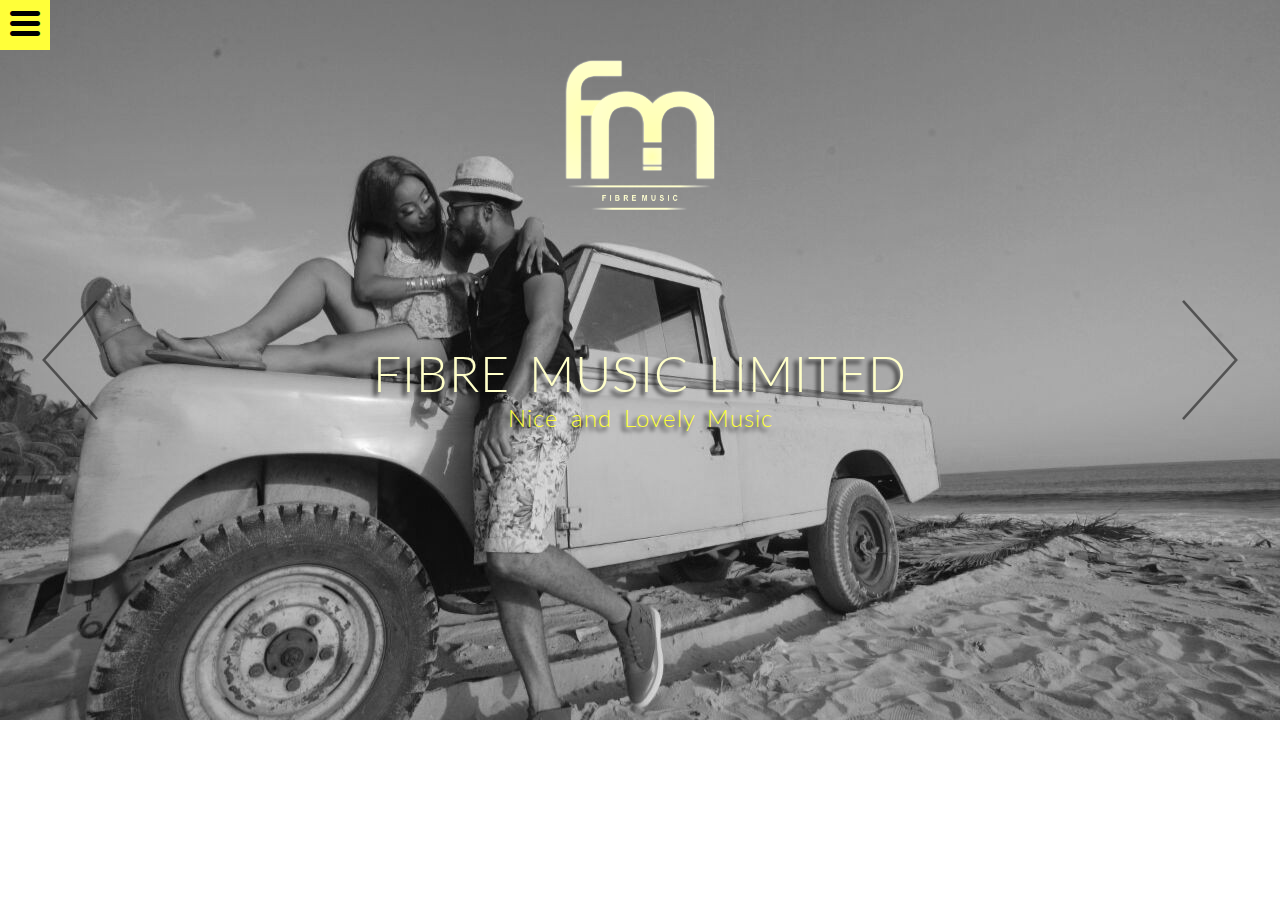
<file: index.html>
<!DOCTYPE html>
<html lang="en">
    <head>
        <meta charset="UTF-8">
        <meta name="viewport" content="width=device-width, initial-scale=1.0">
        <meta name="description" content="Fibre Music is a young record label presently based in Lagos state Nigeria, where we engage in general entertainment business. We believe in creativity and also believe in following the entertainment trend." /> 
        
        
        <title>Fibre Music</title>
        <link rel="stylesheet" href="vendor/css/normalize.css">
        <link rel="stylesheet" href="vendor/css/grid.css">
        <link rel="stylesheet" href="vendor/css/ionicons.min.css">
        <link rel="stylesheet" href="resources/css/style.css">
        <link rel="stylesheet" href="resources/css/queries.css">
        <link href="http://fonts.googleapis.com/css?family=Lato:100,300,400,300italic" rel="stylesheet" type="text/css">
        
        
        
        
        <link rel="apple-touch-icon" sizes="180x180" href="/resources/favicons/apple-touch-icon.png">
        <link rel="icon" type="image/png" href="/resources/favicons/favicon-32x32.png" sizes="32x32">
        <link rel="icon" type="image/png" href="/resources/favicons/favicon-16x16.png" sizes="16x16">
        <link rel="manifest" href="/resources/favicons/manifest.json">
        <link rel="shortcut icon" href="/resources/favicons/favicon.ico">
        <meta name="msapplication-config" content="/resources/favicons/browserconfig.xml">
        <meta name="theme-color" content="#ffffff">
    </head>
    <body>
        
        <!-- logo -->
        <header class="home">
            <div class="row">
                <a href="index.html"><img src="resources/img/logo.png" class="logo" alt="logo"></a>
            </div>
            
            <div class="hero-text-box">
                <h1>Fibre Music Limited</h1>
                <h2>Nice and Lovely Music</h2>

            </div>
        </header>
        <!-- logo and headline -->
        
        
        <!-- Nav Bar -->
        <nav>  
           <a href="#" class="nav-toggle-btn mobile-nav-icon js--nav-icon "><i class="ion-navicon-round"></i></a>
            <div>
                <ul class="js--main-nav">
                    <li><a href="index.html">Home</a></li>
                    <li><a href="about.html">Fibre Music</a></li>
                    <li><a href="leadership.html">Management</a></li>
                    <li><a href="music.html">Music</a></li>
                    <li><a href="photo.html">Photo</a></li>
                    <li><a href="video.html">Video</a></li>
                    <li><a href="contact.html">Contact us</a></li>
                    <li><a href="news.html">News</a></li>
                </ul>
            </div>
            
        </nav>
            
            <!-- Nav Bar-->
        <div id="container">
            <div id="slideshow" class="cycle-slideshow"
                data-cycle-fx = "fade"
                data-cycle-speed = "600"
                data-cycle-timeout = "3000"
                data-cycle-pager = "#pager"
                data-cycle-pager-template = "<a href='#'><img src = '{{src}}' height=100 width=150 />"
                data-cycle-next = "#next"
                data-cycle-prev = "#prev"
                data-cycle-manual-fx = "scrollHorz"
                data-cycle-manual-speed = "400"
                data-cycle-pager-fx = "fadeZoom">
                <img src="resources/img/gallery/IMG1.jpg" alt="">
                <img src="resources/img/gallery/IMG2.jpg" alt="">
                <img src="resources/img/gallery/IMG3.jpg" alt="">
                <img src="resources/img/gallery/IMG4.jpg" alt="">
                <img src="resources/img/gallery/IMG5.jpg" alt="">
                <img src="resources/img/gallery/IMG6.jpg" alt="">
                <img src="resources/img/gallery/IMG10.jpg" alt="">  
            </div>

            <div id="pager"></div>
            <img id="prev" src="resources/img/prev1.svg" alt=""/>
            <img id="next" src="resources/img/next1.svg" alt=""/>
        </div>
     
        
        <script type="text/javascript" src="resources/js/jquery-2.1.3.min.js"></script>
        <script type="text/javascript" src="vendor/js/cycle2.js"></script>
        <script src="resources/js/myscript.js"></script> 
    </body>
</html>
</file>
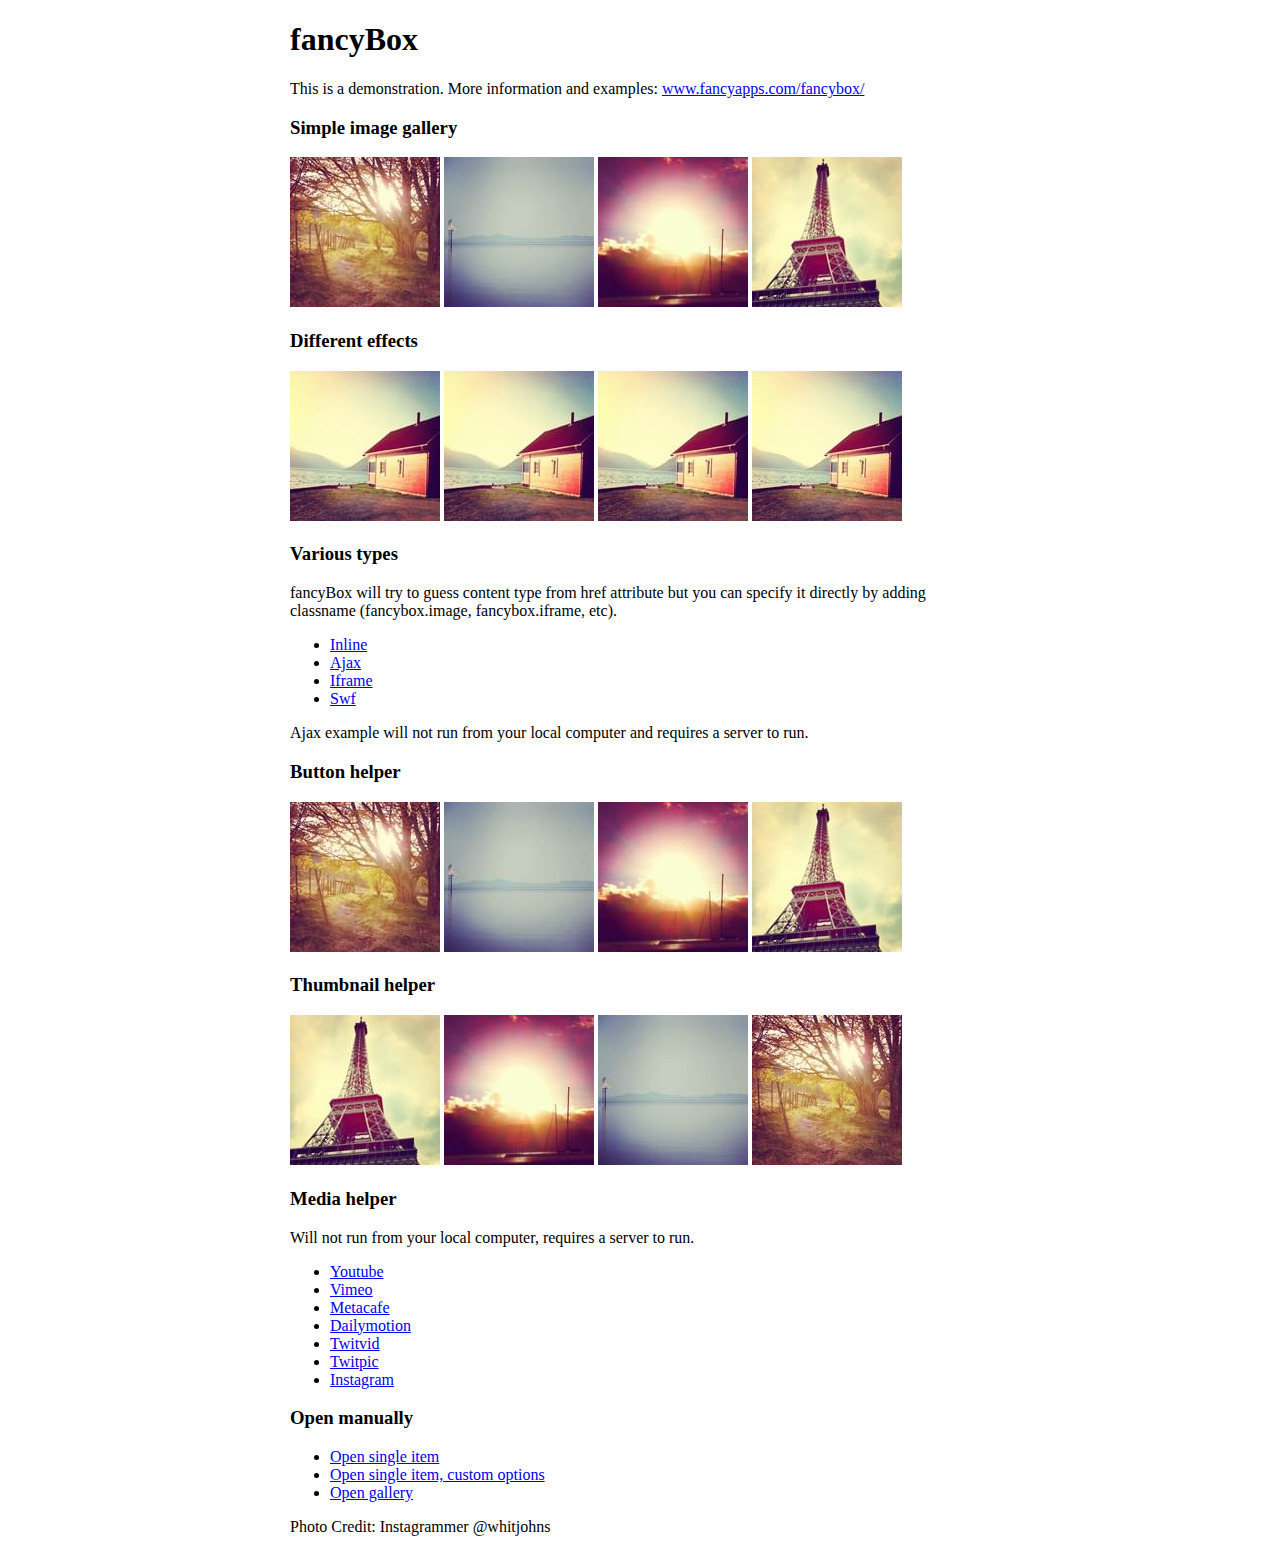
<file: fancybox/demo/index.html>
<!DOCTYPE html>
<html>
<head>
	<title>fancyBox - Fancy jQuery Lightbox Alternative | Demonstration</title>
	<meta http-equiv="Content-Type" content="text/html; charset=UTF-8" />

	<!-- Add jQuery library -->
	<script type="text/javascript" src="../lib/jquery-1.10.1.min.js"></script>

	<!-- Add mousewheel plugin (this is optional) -->
	<script type="text/javascript" src="../lib/jquery.mousewheel-3.0.6.pack.js"></script>

	<!-- Add fancyBox main JS and CSS files -->
	<script type="text/javascript" src="../source/jquery.fancybox.js?v=2.1.5"></script>
	<link rel="stylesheet" type="text/css" href="../source/jquery.fancybox.css?v=2.1.5" media="screen" />

	<!-- Add Button helper (this is optional) -->
	<link rel="stylesheet" type="text/css" href="../source/helpers/jquery.fancybox-buttons.css?v=1.0.5" />
	<script type="text/javascript" src="../source/helpers/jquery.fancybox-buttons.js?v=1.0.5"></script>

	<!-- Add Thumbnail helper (this is optional) -->
	<link rel="stylesheet" type="text/css" href="../source/helpers/jquery.fancybox-thumbs.css?v=1.0.7" />
	<script type="text/javascript" src="../source/helpers/jquery.fancybox-thumbs.js?v=1.0.7"></script>

	<!-- Add Media helper (this is optional) -->
	<script type="text/javascript" src="../source/helpers/jquery.fancybox-media.js?v=1.0.6"></script>

	<script type="text/javascript">
		$(document).ready(function() {
			/*
			 *  Simple image gallery. Uses default settings
			 */

			$('.fancybox').fancybox();

			/*
			 *  Different effects
			 */

			// Change title type, overlay closing speed
			$(".fancybox-effects-a").fancybox({
				helpers: {
					title : {
						type : 'outside'
					},
					overlay : {
						speedOut : 0
					}
				}
			});

			// Disable opening and closing animations, change title type
			$(".fancybox-effects-b").fancybox({
				openEffect  : 'none',
				closeEffect	: 'none',

				helpers : {
					title : {
						type : 'over'
					}
				}
			});

			// Set custom style, close if clicked, change title type and overlay color
			$(".fancybox-effects-c").fancybox({
				wrapCSS    : 'fancybox-custom',
				closeClick : true,

				openEffect : 'none',

				helpers : {
					title : {
						type : 'inside'
					},
					overlay : {
						css : {
							'background' : 'rgba(238,238,238,0.85)'
						}
					}
				}
			});

			// Remove padding, set opening and closing animations, close if clicked and disable overlay
			$(".fancybox-effects-d").fancybox({
				padding: 0,

				openEffect : 'elastic',
				openSpeed  : 150,

				closeEffect : 'elastic',
				closeSpeed  : 150,

				closeClick : true,

				helpers : {
					overlay : null
				}
			});

			/*
			 *  Button helper. Disable animations, hide close button, change title type and content
			 */

			$('.fancybox-buttons').fancybox({
				openEffect  : 'none',
				closeEffect : 'none',

				prevEffect : 'none',
				nextEffect : 'none',

				closeBtn  : false,

				helpers : {
					title : {
						type : 'inside'
					},
					buttons	: {}
				},

				afterLoad : function() {
					this.title = 'Image ' + (this.index + 1) + ' of ' + this.group.length + (this.title ? ' - ' + this.title : '');
				}
			});


			/*
			 *  Thumbnail helper. Disable animations, hide close button, arrows and slide to next gallery item if clicked
			 */

			$('.fancybox-thumbs').fancybox({
				prevEffect : 'none',
				nextEffect : 'none',

				closeBtn  : false,
				arrows    : false,
				nextClick : true,

				helpers : {
					thumbs : {
						width  : 50,
						height : 50
					}
				}
			});

			/*
			 *  Media helper. Group items, disable animations, hide arrows, enable media and button helpers.
			*/
			$('.fancybox-media')
				.attr('rel', 'media-gallery')
				.fancybox({
					openEffect : 'none',
					closeEffect : 'none',
					prevEffect : 'none',
					nextEffect : 'none',

					arrows : false,
					helpers : {
						media : {},
						buttons : {}
					}
				});

			/*
			 *  Open manually
			 */

			$("#fancybox-manual-a").click(function() {
				$.fancybox.open('1_b.jpg');
			});

			$("#fancybox-manual-b").click(function() {
				$.fancybox.open({
					href : 'iframe.html',
					type : 'iframe',
					padding : 5
				});
			});

			$("#fancybox-manual-c").click(function() {
				$.fancybox.open([
					{
						href : '1_b.jpg',
						title : 'My title'
					}, {
						href : '2_b.jpg',
						title : '2nd title'
					}, {
						href : '3_b.jpg'
					}
				], {
					helpers : {
						thumbs : {
							width: 75,
							height: 50
						}
					}
				});
			});


		});
	</script>
	<style type="text/css">
		.fancybox-custom .fancybox-skin {
			box-shadow: 0 0 50px #222;
		}

		body {
			max-width: 700px;
			margin: 0 auto;
		}
	</style>
</head>
<body>
	<h1>fancyBox</h1>

	<p>This is a demonstration. More information and examples: <a href="http://fancyapps.com/fancybox/">www.fancyapps.com/fancybox/</a></p>

	<h3>Simple image gallery</h3>
	<p>
		<a class="fancybox" href="1_b.jpg" data-fancybox-group="gallery" title="Lorem ipsum dolor sit amet"><img src="1_s.jpg" alt="" /></a>

		<a class="fancybox" href="2_b.jpg" data-fancybox-group="gallery" title="Etiam quis mi eu elit temp"><img src="2_s.jpg" alt="" /></a>

		<a class="fancybox" href="3_b.jpg" data-fancybox-group="gallery" title="Cras neque mi, semper leon"><img src="3_s.jpg" alt="" /></a>

		<a class="fancybox" href="4_b.jpg" data-fancybox-group="gallery" title="Sed vel sapien vel sem uno"><img src="4_s.jpg" alt="" /></a>
	</p>

	<h3>Different effects</h3>
	<p>
		<a class="fancybox-effects-a" href="5_b.jpg" title="Lorem ipsum dolor sit amet, consectetur adipiscing elit"><img src="5_s.jpg" alt="" /></a>

		<a class="fancybox-effects-b" href="5_b.jpg" title="Lorem ipsum dolor sit amet, consectetur adipiscing elit"><img src="5_s.jpg" alt="" /></a>

		<a class="fancybox-effects-c" href="5_b.jpg" title="Lorem ipsum dolor sit amet, consectetur adipiscing elit"><img src="5_s.jpg" alt="" /></a>

		<a class="fancybox-effects-d" href="5_b.jpg" title="Lorem ipsum dolor sit amet, consectetur adipiscing elit"><img src="5_s.jpg" alt="" /></a>
	</p>

	<h3>Various types</h3>
	<p>
		fancyBox will try to guess content type from href attribute but you can specify it directly by adding classname (fancybox.image, fancybox.iframe, etc).
	</p>
	<ul>
		<li><a class="fancybox" href="#inline1" title="Lorem ipsum dolor sit amet">Inline</a></li>
		<li><a class="fancybox fancybox.ajax" href="ajax.txt">Ajax</a></li>
		<li><a class="fancybox fancybox.iframe" href="iframe.html">Iframe</a></li>
		<li><a class="fancybox" href="http://www.adobe.com/jp/events/cs3_web_edition_tour/swfs/perform.swf">Swf</a></li>
	</ul>

	<div id="inline1" style="width:400px;display: none;">
		<h3>Etiam quis mi eu elit</h3>
		<p>
			Lorem ipsum dolor sit amet, consectetur adipiscing elit. Etiam quis mi eu elit tempor facilisis id et neque. Nulla sit amet sem sapien. Vestibulum imperdiet porta ante ac ornare. Nulla et lorem eu nibh adipiscing ultricies nec at lacus. Cras laoreet ultricies sem, at blandit mi eleifend aliquam. Nunc enim ipsum, vehicula non pretium varius, cursus ac tortor. Vivamus fringilla congue laoreet. Quisque ultrices sodales orci, quis rhoncus justo auctor in. Phasellus dui eros, bibendum eu feugiat ornare, faucibus eu mi. Nunc aliquet tempus sem, id aliquam diam varius ac. Maecenas nisl nunc, molestie vitae eleifend vel, iaculis sed magna. Aenean tempus lacus vitae orci posuere porttitor eget non felis. Donec lectus elit, aliquam nec eleifend sit amet, vestibulum sed nunc.
		</p>
	</div>

	<p>
		Ajax example will not run from your local computer and requires a server to run.
	</p>

	<h3>Button helper</h3>
	<p>
		<a class="fancybox-buttons" data-fancybox-group="button" href="1_b.jpg"><img src="1_s.jpg" alt="" /></a>

		<a class="fancybox-buttons" data-fancybox-group="button" href="2_b.jpg"><img src="2_s.jpg" alt="" /></a>

		<a class="fancybox-buttons" data-fancybox-group="button" href="3_b.jpg"><img src="3_s.jpg" alt="" /></a>

		<a class="fancybox-buttons" data-fancybox-group="button" href="4_b.jpg"><img src="4_s.jpg" alt="" /></a>
	</p>

	<h3>Thumbnail helper</h3>
	<p>
		<a class="fancybox-thumbs" data-fancybox-group="thumb" href="4_b.jpg"><img src="4_s.jpg" alt="" /></a>

		<a class="fancybox-thumbs" data-fancybox-group="thumb" href="3_b.jpg"><img src="3_s.jpg" alt="" /></a>

		<a class="fancybox-thumbs" data-fancybox-group="thumb" href="2_b.jpg"><img src="2_s.jpg" alt="" /></a>

		<a class="fancybox-thumbs" data-fancybox-group="thumb" href="1_b.jpg"><img src="1_s.jpg" alt="" /></a>
	</p>

	<h3>Media helper</h3>
	<p>
		Will not run from your local computer, requires a server to run.
	</p>

	<ul>
		<li><a class="fancybox-media" href="http://www.youtube.com/watch?v=opj24KnzrWo">Youtube</a></li>
		<li><a class="fancybox-media" href="http://vimeo.com/47480346">Vimeo</a></li>
		<li><a class="fancybox-media" href="http://www.metacafe.com/watch/7635964/">Metacafe</a></li>
		<li><a class="fancybox-media" href="http://www.dailymotion.com/video/xoeylt_electric-guest-this-head-i-hold_music">Dailymotion</a></li>
		<li><a class="fancybox-media" href="http://twitvid.com/QY7MD">Twitvid</a></li>
		<li><a class="fancybox-media" href="http://twitpic.com/7p93st">Twitpic</a></li>
		<li><a class="fancybox-media" href="http://instagr.am/p/IejkuUGxQn">Instagram</a></li>
	</ul>

	<h3>Open manually</h3>
	<ul>
		<li><a id="fancybox-manual-a" href="javascript:;">Open single item</a></li>
		<li><a id="fancybox-manual-b" href="javascript:;">Open single item, custom options</a></li>
		<li><a id="fancybox-manual-c" href="javascript:;">Open gallery</a></li>
	</ul>

	<p>
		Photo Credit: Instagrammer @whitjohns
	</p>
</body>
</html>
</file>
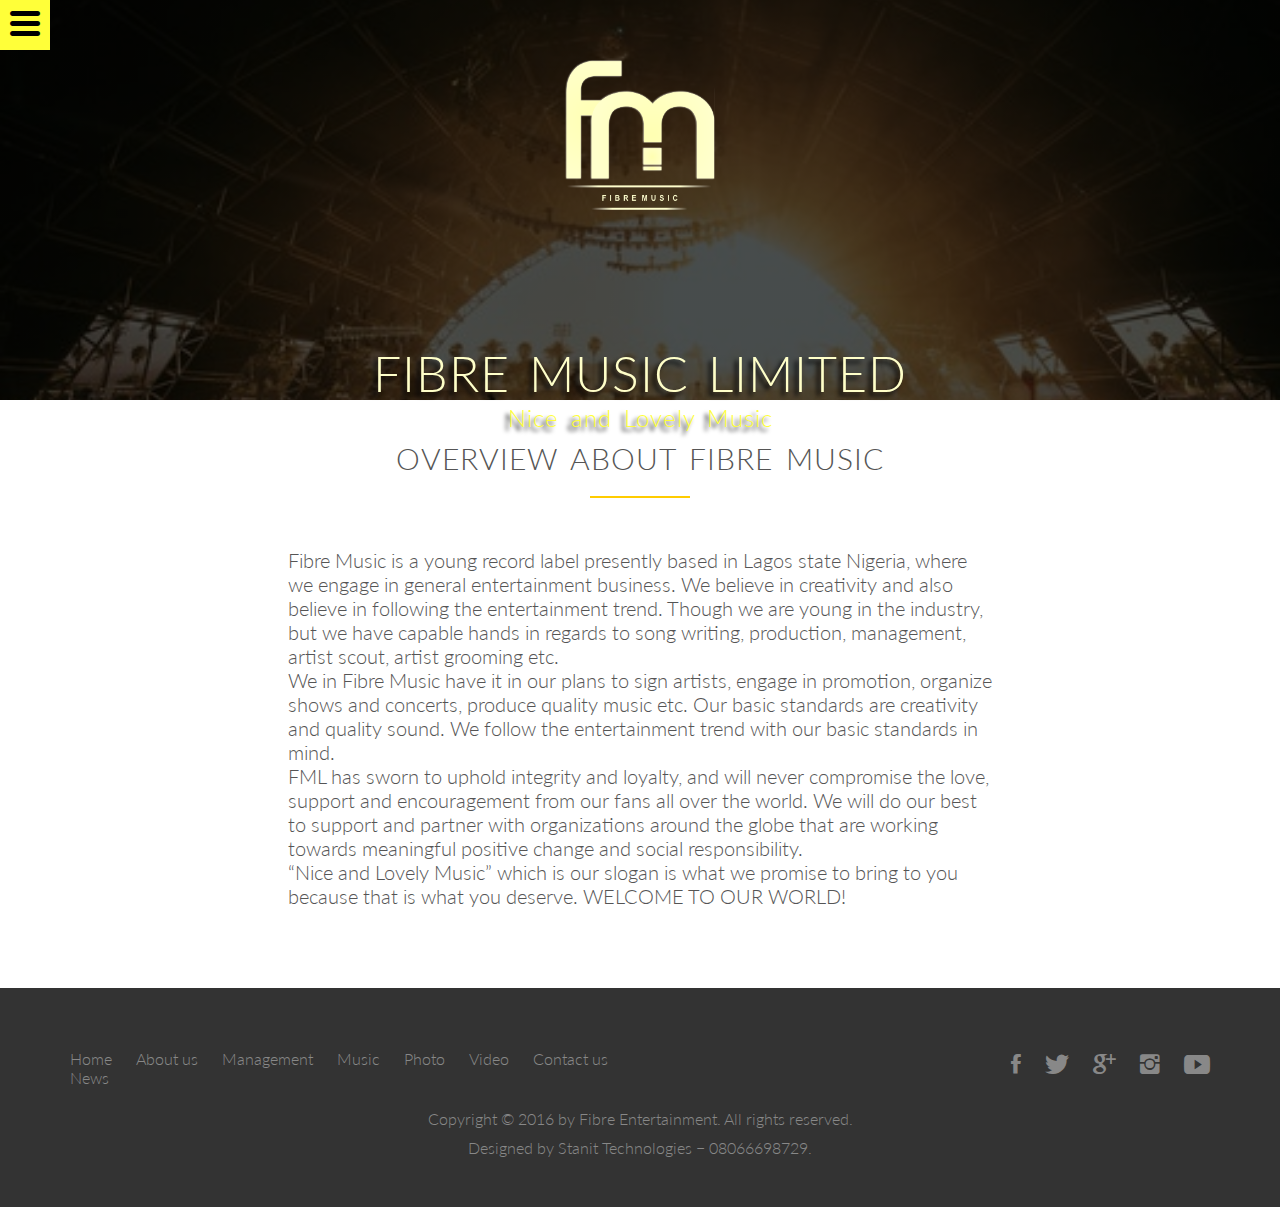
<file: about.html>
<!DOCTYPE html>
<html lang="en">
    <head>
        <meta charset="UTF-8">
        <meta name="viewport" content="width=device-width, initial-scale=1.0">
        <meta name="description" content="Fibre Music is a young record label presently based in Lagos state Nigeria, where we engage in general entertainment business. We believe in creativity and also believe in following the entertainment trend." /> 
        
        <title>Fibre Music</title>
        <link rel="stylesheet" href="vendor/css/normalize.css">
        <link rel="stylesheet" href="vendor/css/grid.css">
        <link rel="stylesheet" href="vendor/css/ionicons.min.css">
        <link rel="stylesheet" href="resources/css/style.css">
        <link rel="stylesheet" href="resources/css/queries.css">
        <link href="http://fonts.googleapis.com/css?family=Lato:100,300,400,300italic" rel="stylesheet" type="text/css">
        
        
        <link rel="apple-touch-icon" sizes="180x180" href="/resources/favicons/apple-touch-icon.png">
        <link rel="icon" type="image/png" href="/resources/favicons/favicon-32x32.png" sizes="32x32">
        <link rel="icon" type="image/png" href="/resources/favicons/favicon-16x16.png" sizes="16x16">
        <link rel="manifest" href="/resources/favicons/manifest.json">
        <link rel="shortcut icon" href="/resources/favicons/favicon.ico">
        <meta name="msapplication-config" content="/resources/favicons/browserconfig.xml">
        <meta name="theme-color" content="#ffffff">
    </head>
    <body>
        
        <!-- logo -->
        <header class="head">
            <div class="row">
                <a href="index.html"><img src="resources/img/logo.png" class="logo" alt="logo"></a>
            </div>
            
            <div class="hero-text-box">
                <h1>Fibre Music Limited</h1>
                <h2>Nice and Lovely Music</h2>

            </div>
        </header>
        <!-- logo and headline -->
        
        
        <!-- Nav Bar -->
        <nav>  
           <a href="#" class="nav-toggle-btn mobile-nav-icon js--nav-icon "><i class="ion-navicon-round"></i></a>
            <div>
                <ul class="js--main-nav">
                    <li><a href="index.html">Home</a></li>
                    <li><a href="about.html">Fibre Music</a></li>
                    <li><a href="leadership.html">Management</a></li>
                    <li><a href="music.html">Music</a></li>
                    <li><a href="photo.html">Photo</a></li>
                    <li><a href="video.html">Video</a></li>
                    <li><a href="contact.html">Contact us</a></li>
                    <li><a href="news.html">News</a></li>
                </ul>
            </div>
            
        </nav>
            
            <!-- Nav Bar-->
        <article class="row article1">
            <section>
                <h3>OVERVIEW ABOUT fibre music</h3>
                <p>
                    Fibre Music is a young record label presently based in Lagos state Nigeria, where we engage in general entertainment business. We believe in creativity and also believe in following the entertainment trend. Though we are young in the industry, but we have capable hands in regards to song writing, production, management, artist scout, artist grooming etc.
                </p>
                <p>
                    We in Fibre Music have it in our plans to sign artists, engage in promotion, organize shows and concerts, produce quality music etc. 
                    Our basic standards are creativity and quality sound. We follow the entertainment trend with our basic standards in mind.
                </p>
                <p>
                    FML has sworn to uphold integrity and loyalty, and will never compromise the love, support and encouragement from our fans all over the world.
                    We will do our best to support and partner with organizations around the globe that are working towards meaningful positive change and social responsibility.
                </p>
                <p>
                    “Nice and Lovely Music” which is our slogan is what we promise to bring to you because that is what you deserve.  
                    WELCOME TO OUR WORLD!
                </p>
            </section>
        </article>
        <div class="ebase"></div>
        
        <footer>
            <div class="row">
                <div class="col span-1-of-2">
                    <ul class="footer-nav">
                        <li><a href="index.html">Home</a></li>
                        <li><a href="about.html">About us</a></li>
                        <li><a href="leadership.html">Management</a></li>
                        <li><a href="music.html">Music</a></li>
                        <li><a href="photo.html">Photo</a></li>
                        <li><a href="video.html">Video</a></li>
                        <li><a href="contact.html">Contact us</a></li>
                        <li><a href="news.html">News</a></li>
                    </ul>
                </div>
                 <div class="col span-1-of-2">
                    <ul class="social-links">
                        <li><a href="https://www.facebook.com/fibremusicworld/"><i class="ion-social-facebook"></i></a></li>
                        <li><a href="https://twitter.com/fibremusicworld"><i class="ion-social-twitter"></i></a></li>
                        <li><a href="https://plus.google.com/u/2/108667063457492059879"><i class="ion-social-googleplus"></i></a></li>
                        <li><a href="https://www.instagram.com/fibreentertainment/"><i class="ion-social-instagram"></i></a></li>
                        <li><a href="https://www.youtube.com/channel/UCKlYCbX6OqZVywSlRHkJc2Q"><i class="ion-social-youtube"></i></a></li>
                    </ul>
                </div>
            </div>
            <div class="row">
                <p>
                    Copyright &copy; 2016 by Fibre Entertainment. All rights reserved.
                </p>
                <p>
                    Designed by Stanit Technologies &#8722; 08066698729.
                </p>
            </div>
        </footer>
    
        <script type="text/javascript" src="resources/js/jquery-2.1.3.min.js"></script>
        <script type="text/javascript" src="vendor/js/cycle2.js"></script>
        <script src="resources/js/myscript.js"></script> 
    </body>
</html>
</file>
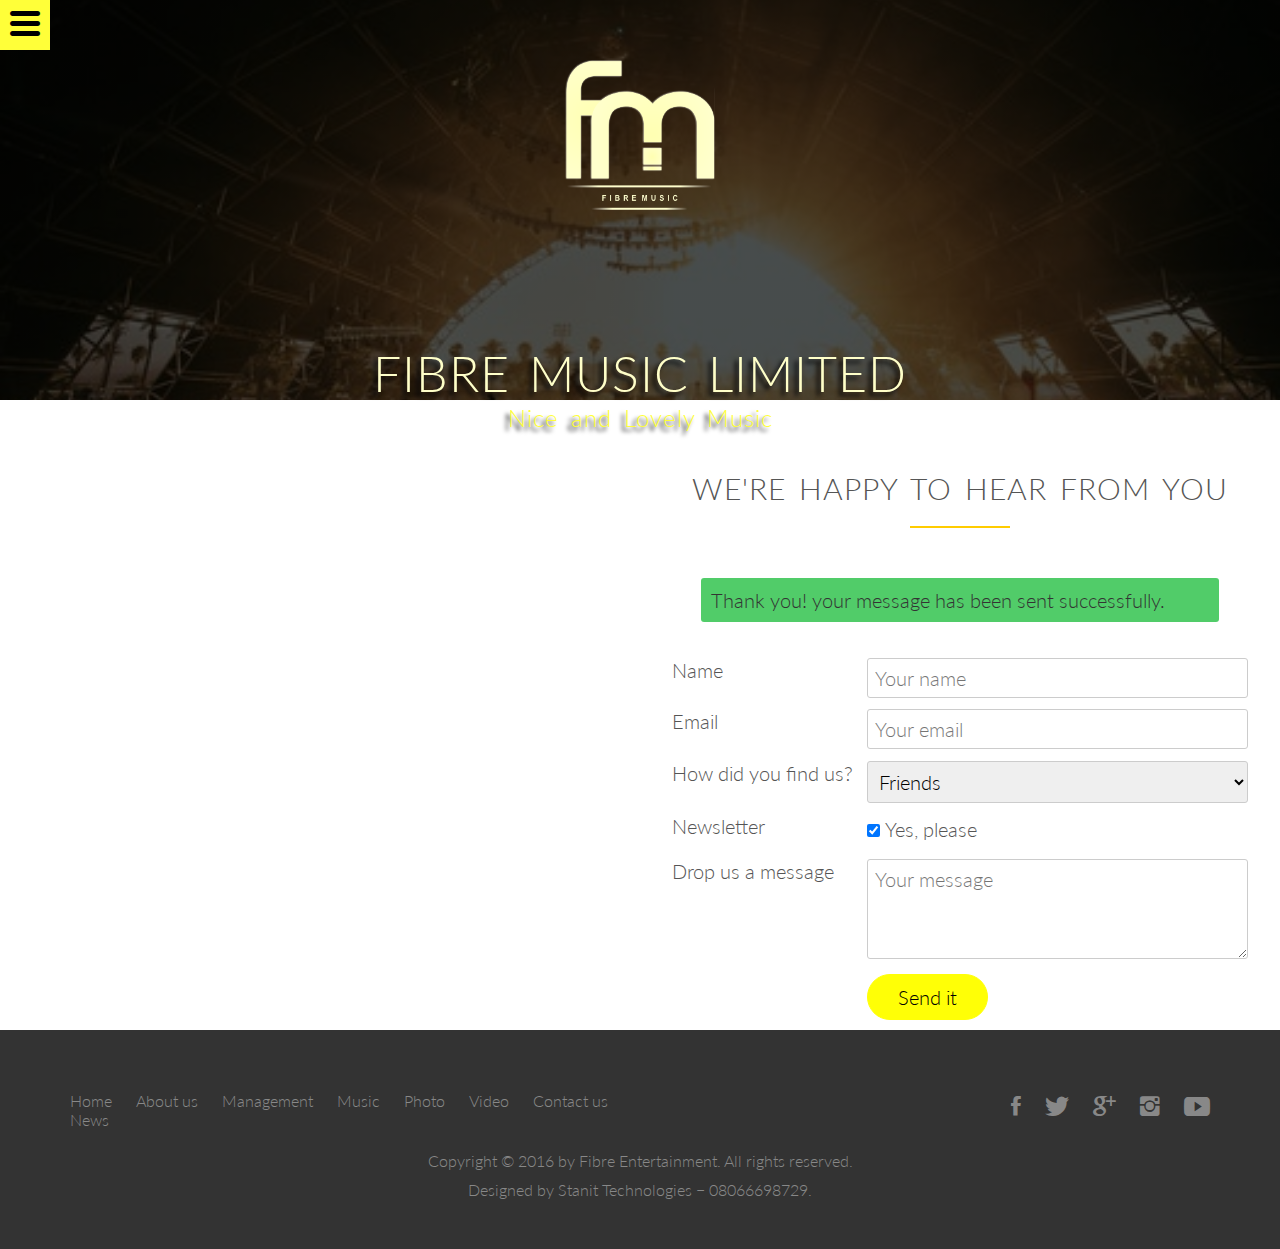
<file: contact.html>
<!DOCTYPE html>
<html lang="en">
    <head>
        <meta charset="UTF-8">
        <meta name="viewport" content="width=device-width, initial-scale=1.0">
        <meta name="description" content="Fibre Music is a young record label presently based in Lagos state Nigeria, where we engage in general entertainment business. We believe in creativity and also believe in following the entertainment trend." /> 
        
        
        <title>Fibre Music</title>
        <link rel="stylesheet" href="vendor/css/normalize.css">
        <link rel="stylesheet" href="vendor/css/grid.css">
        <link rel="stylesheet" href="vendor/css/ionicons.min.css">
        <link rel="stylesheet" href="resources/css/style.css">
        <link rel="stylesheet" href="resources/css/queries.css">
        <link href="http://fonts.googleapis.com/css?family=Lato:100,300,400,300italic" rel="stylesheet" type="text/css">
        
        <link rel="apple-touch-icon" sizes="180x180" href="/resources/favicons/apple-touch-icon.png">
        <link rel="icon" type="image/png" href="/resources/favicons/favicon-32x32.png" sizes="32x32">
        <link rel="icon" type="image/png" href="/resources/favicons/favicon-16x16.png" sizes="16x16">
        <link rel="manifest" href="/resources/favicons/manifest.json">
        <link rel="shortcut icon" href="/resources/favicons/favicon.ico">
        <meta name="msapplication-config" content="/resources/favicons/browserconfig.xml">
        <meta name="theme-color" content="#ffffff">
    </head>
    <body>
        
        <!-- logo -->
        <header class="head">
            <div class="row">
                <a href="index.html"><img src="resources/img/logo.png" class="logo" alt="logo"></a>
            </div>
            
            <div class="hero-text-box">
                <h1>Fibre Music Limited</h1>
                <h2>Nice and Lovely Music</h2>

            </div>
        </header>
        <!-- logo and headline -->
        
        
        <!-- Nav Bar -->
        <nav>  
           <a href="#" class="nav-toggle-btn mobile-nav-icon js--nav-icon "><i class="ion-navicon-round"></i></a>
            <div>
                <ul class="js--main-nav">
                    <li><a href="index.html">Home</a></li>
                    <li><a href="about.html">Fibre Music</a></li>
                    <li><a href="leadership.html">Management</a></li>
                    <li><a href="music.html">Music</a></li>
                    <li><a href="photo.html">Photo</a></li>
                    <li><a href="video.html">Video</a></li>
                    <li><a href="contact.html">Contact us</a></li>
                    <li><a href="news.html">News</a></li>
                </ul>
            </div>
            
        </nav>
            
            <!-- Nav Bar-->
        <div class="map-box">
            
            <div class="map"></div>
            <div class="form-box" id="form">
                <div class="row">
                    <h3 class="sty">We're happy to hear from you</h3>
                </div>
                <div class="row">
                    <form method="post" action="mailer.php" class="contact-form">
                        <div class="row">
                            <div class="form-messages success">
                                Thank you! your message has been sent successfully.
                            </div>
                            <!--<div class="form-messages error">
                                Oops! Something went wrong please try again
                            </div>-->
                        </div>
                        <div class="row">
                            <div class="col span-1-of-3">
                                <label for="name">Name</label>
                            </div>
                            <div class="col span-2-of-3">
                                <input type="text" name="name" id="name" placeholder="Your name" required>
                            </div>
                        </div>
                        <div class="row">
                            <div class="col span-1-of-3">
                                <label for="email">Email</label>
                            </div>
                            <div class="col span-2-of-3">
                                <input type="email" name="email" id="email" placeholder="Your email" required>
                            </div>
                        </div>
                        <div class="row">
                            <div class="col span-1-of-3">
                                <label for="find-us">How did you find us?</label>
                            </div>
                            <div class="col span-2-of-3">
                                <select name="find-us" id="find-us">
                                    <option value="friends" selected>Friends</option>
                                    <option value="search">Search engine</option>
                                    <option value="ad">Advertisement</option>
                                    <option value="other">Others</option>
                                </select>
                            </div>
                        </div>
                        <div class="row">
                            <div class="col span-1-of-3">
                                <label for="news">Newsletter</label>
                            </div>
                            <div class="col span-2-of-3">
                                <input type="checkbox" name="news" id="news" checked>Yes, please
                            </div>
                        </div>
                        <div class="row">
                            <div class="col span-1-of-3">
                                <label>Drop us a message</label>
                            </div>
                            <div class="col span-2-of-3">
                                <textarea name="message" placeholder="Your message"></textarea>
                            </div>
                            <div class="row">
                                <div class="col span-1-of-3">
                                    <label>&nbsp;</label>
                                </div>
                                <div class="col span-2-of-3">
                                    <input type="submit" value="Send it">
                                </div>
                            </div>
                        </div>
                    </form>
                </div>
            </div>
        </div>
        <footer>
            <div class="row">
                <div class="col span-1-of-2">
                    <ul class="footer-nav">
                        <li><a href="index.html">Home</a></li>
                        <li><a href="about.html">About us</a></li>
                        <li><a href="leadership.html">Management</a></li>
                        <li><a href="music.html">Music</a></li>
                        <li><a href="photo.html">Photo</a></li>
                        <li><a href="video.html">Video</a></li>
                        <li><a href="contact.html">Contact us</a></li>
                        <li><a href="news.html">News</a></li>
                    </ul>
                </div>
                 <div class="col span-1-of-2">
                    <ul class="social-links">
                        <li><a href="https://www.facebook.com/fibremusicworld/"><i class="ion-social-facebook"></i></a></li>
                        <li><a href="https://twitter.com/fibremusicworld"><i class="ion-social-twitter"></i></a></li>
                        <li><a href="https://plus.google.com/u/2/108667063457492059879"><i class="ion-social-googleplus"></i></a></li>
                        <li><a href="https://www.instagram.com/fibreentertainment/"><i class="ion-social-instagram"></i></a></li>
                        <li><a href="https://www.youtube.com/channel/UCKlYCbX6OqZVywSlRHkJc2Q"><i class="ion-social-youtube"></i></a></li>
                    </ul>
                </div>
            </div>
            <div class="row">
                <p>
                    Copyright &copy; 2016 by Fibre Entertainment. All rights reserved.
                </p>
                <p>
                    Designed by Stanit Technologies &#8722; 08066698729.
                </p>
            </div>
        </footer>
    
        <script type="text/javascript" src="resources/js/jquery-2.1.3.min.js"></script>
        <script type="text/javascript" src="vendor/js/cycle2.js"></script>
        <script src="vendor/js/gmaps.js"></script>
        <script src="http://maps.google.com/maps/api/js?sensor=true"></script>
        <script src="resources/js/myscript.js"></script> 
    </body>
</html>
</file>
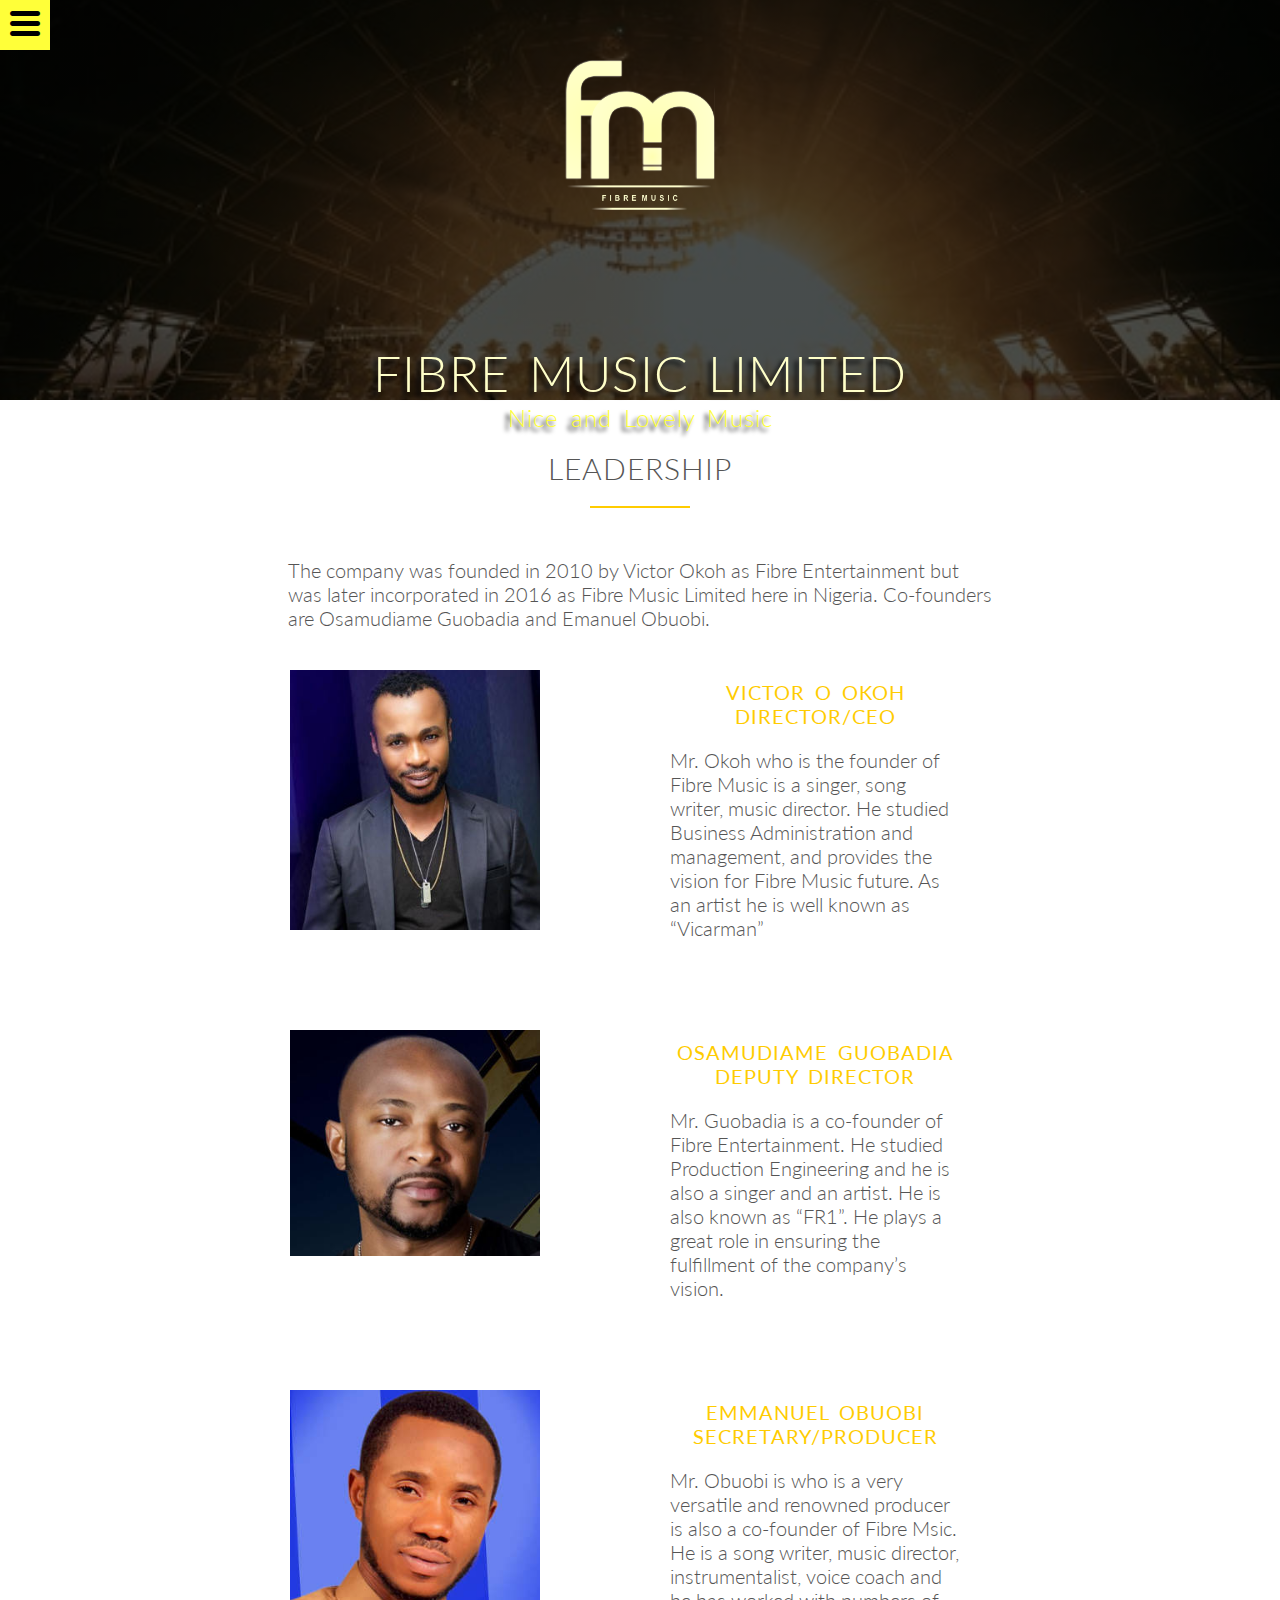
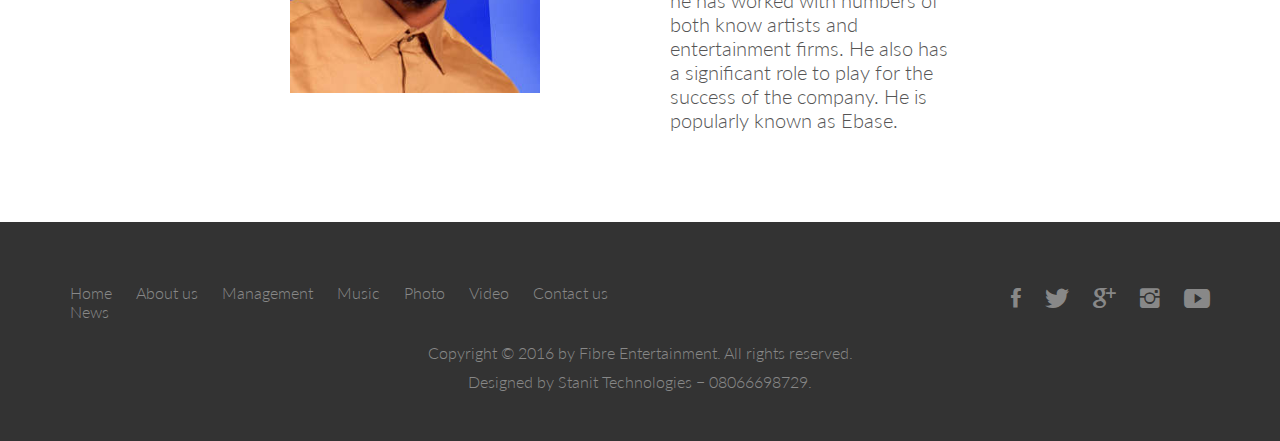
<file: leadership.html>
<!DOCTYPE html>
<html lang="en">
    <head>
        <meta charset="UTF-8">
        <meta name="viewport" content="width=device-width, initial-scale=1.0">
        <meta name="description" content="Fibre Music is a young record label presently based in Lagos state Nigeria, where we engage in general entertainment business. We believe in creativity and also believe in following the entertainment trend." /> 
        
        
        <title>Fibre Music</title>
        <link rel="stylesheet" href="vendor/css/normalize.css">
        <link rel="stylesheet" href="vendor/css/grid.css">
        <link rel="stylesheet" href="vendor/css/ionicons.min.css">
        <link rel="stylesheet" href="resources/css/style.css">
        <link rel="stylesheet" href="resources/css/queries.css">
        <link href="http://fonts.googleapis.com/css?family=Lato:100,300,400,300italic" rel="stylesheet" type="text/css">
        
        <link rel="apple-touch-icon" sizes="180x180" href="/resources/favicons/apple-touch-icon.png">
        <link rel="icon" type="image/png" href="/resources/favicons/favicon-32x32.png" sizes="32x32">
        <link rel="icon" type="image/png" href="/resources/favicons/favicon-16x16.png" sizes="16x16">
        <link rel="manifest" href="/resources/favicons/manifest.json">
        <link rel="shortcut icon" href="/resources/favicons/favicon.ico">
        <meta name="msapplication-config" content="/resources/favicons/browserconfig.xml">
        <meta name="theme-color" content="#ffffff">
    </head>
    <body>
        
        <!-- logo -->
        <header class="head">
            <div class="row">
                <a href="index.html"><img src="resources/img/logo.png" class="logo" alt="logo"></a>
            </div>
            
            <div class="hero-text-box">
                <h1>Fibre Music Limited</h1>
                <h2>Nice and Lovely Music</h2>

            </div>
        </header>
        <!-- logo and headline -->
        
        
        <!-- Nav Bar -->
        <nav>  
           <a href="#" class="nav-toggle-btn mobile-nav-icon js--nav-icon "><i class="ion-navicon-round"></i></a>
            <div>
                <ul class="js--main-nav">
                    <li><a href="index.html">Home</a></li>
                    <li><a href="about.html">Fibre Music</a></li>
                    <li><a href="leadership.html">Management</a></li>
                    <li><a href="music.html">Music</a></li>
                    <li><a href="photo.html">Photo</a></li>
                    <li><a href="video.html">Video</a></li>
                    <li><a href="contact.html">Contact us</a></li>
                    <li><a href="news.html">News</a></li>
                </ul>
            </div>
            
        </nav>
            
            <!-- Nav Bar-->
        <section class="ebase sty">
            <div class="article1">
                <h3>Leadership</h3>
                <p>
                    The company was founded in 2010 by Victor Okoh as Fibre Entertainment but was later incorporated in 2016 as Fibre Music Limited here in Nigeria.
                    Co-founders are Osamudiame Guobadia and Emanuel Obuobi.
                </p>
            </div>
            <div>
                <div class="myrow">
                    <div class="left">
                        <img src="resources/img/mgt1.jpg" alt="management 1 pics">
                    </div>
                    <div class="right">
                        <h4>VICTOR O OKOH Director/CEO</h4>
                        <p>
                            Mr. Okoh who is the founder of Fibre Music is a singer, song writer, music director. He studied Business Administration and management, and provides the vision for Fibre Music future.
                            As an artist he is well known as “Vicarman”
                        </p>
                    </div>
                </div>
                <div class="myrow">
                    <div class="left">
                        <img src="resources/img/mgt2.jpg" alt="management 2 pics">
                    </div>
                    <div class="right">
                        <h4>OSAMUDIAME GUOBADIA Deputy Director</h4>
                        <p>
                            Mr. Guobadia is a co-founder of Fibre Entertainment.               He studied Production Engineering and he is also a singer and an artist. He is also known as “FR1”. He plays a great role in ensuring the fulfillment of the company’s vision.
                        </p>
                    </div>
                </div>
                <div class="myrow ebase">
                    <div class="left">
                        <img src="resources/img/mgt3.jpg" alt="management 3 pics">
                    </div>
                    <div class="right">
                        <h4>EMMANUEL OBUOBI Secretary/Producer</h4>
                        <p>
                            Mr. Obuobi is who is a very versatile and renowned producer is also a co-founder of Fibre Msic. He is a song writer, music director, instrumentalist, voice coach and he has worked with numbers of both know artists and entertainment firms. He also has a significant role to play for the success of the company. 
                            He is popularly known as Ebase.
                        </p>
                    </div>
                </div>
            </div>
        </section>
        
  
        <footer>
            <div class="row">
                <div class="col span-1-of-2">
                    <ul class="footer-nav">
                        <li><a href="index.html">Home</a></li>
                        <li><a href="about.html">About us</a></li>
                        <li><a href="leadership.html">Management</a></li>
                        <li><a href="music.html">Music</a></li>
                        <li><a href="photo.html">Photo</a></li>
                        <li><a href="video.html">Video</a></li>
                        <li><a href="contact.html">Contact us</a></li>
                        <li><a href="news.html">News</a></li>
                    </ul>
                </div>
                 <div class="col span-1-of-2">
                    <ul class="social-links">
                        <li><a href="https://www.facebook.com/fibremusicworld/"><i class="ion-social-facebook"></i></a></li>
                        <li><a href="https://twitter.com/fibremusicworld"><i class="ion-social-twitter"></i></a></li>
                        <li><a href="https://plus.google.com/u/2/108667063457492059879"><i class="ion-social-googleplus"></i></a></li>
                        <li><a href="https://www.instagram.com/fibreentertainment/"><i class="ion-social-instagram"></i></a></li>
                        <li><a href="https://www.youtube.com/channel/UCKlYCbX6OqZVywSlRHkJc2Q"><i class="ion-social-youtube"></i></a></li>
                    </ul>
                </div>
            </div>
            <div class="row">
                <p>
                    Copyright &copy; 2016 by Fibre Entertainment. All rights reserved.
                </p>
                <p>
                    Designed by Stanit Technologies &#8722; 08066698729.
                </p>
            </div>
        </footer>
    
        <script type="text/javascript" src="resources/js/jquery-2.1.3.min.js"></script>
        <script type="text/javascript" src="vendor/js/cycle2.js"></script>
        <script src="resources/js/myscript.js"></script> 
    </body>
</html>
</file>
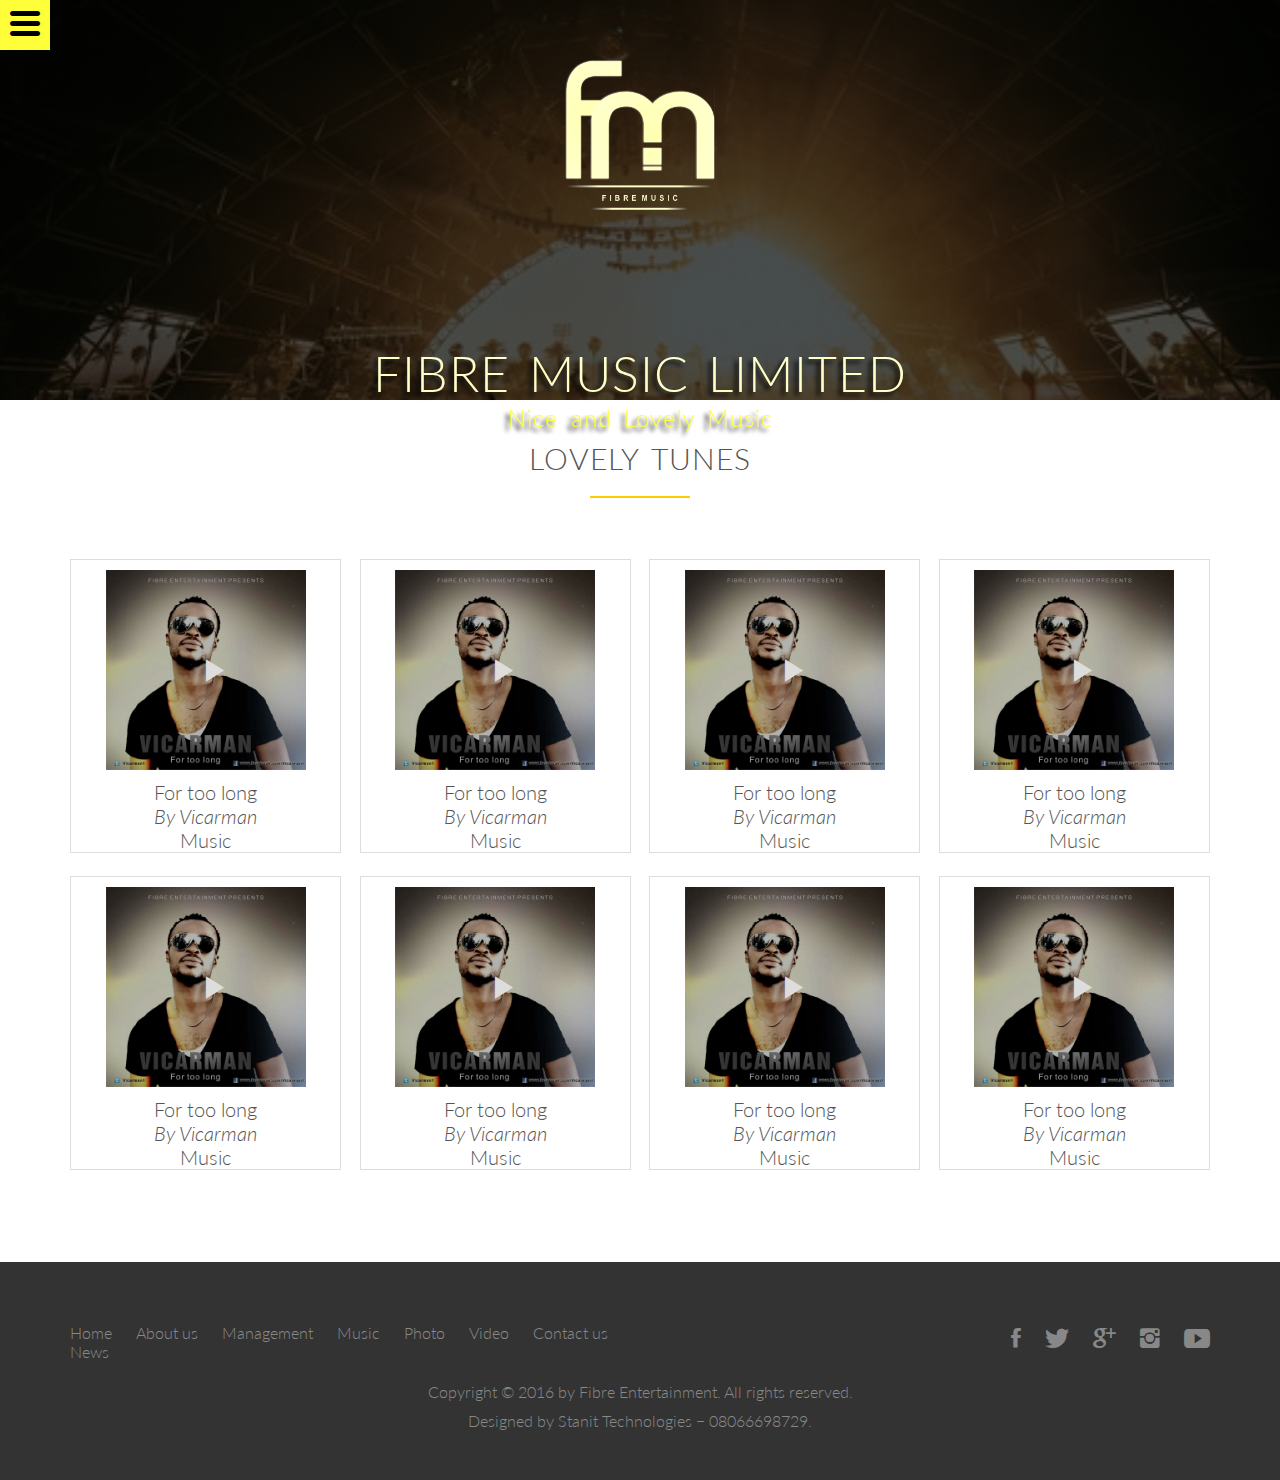
<file: music.html>
<!DOCTYPE html>
<html lang="en">
    <head>
        <meta charset="UTF-8">
        <meta name="viewport" content="width=device-width, initial-scale=1.0">
        <meta name="description" content="Fibre Music is a young record label presently based in Lagos state Nigeria, where we engage in general entertainment business. We believe in creativity and also believe in following the entertainment trend." /> 
        
        
        <title>Fibre Music</title>
        <link rel="stylesheet" href="vendor/css/normalize.css">
        <link rel="stylesheet" href="vendor/css/grid.css">
        <link rel="stylesheet" href="vendor/css/ionicons.min.css">
        <link rel="stylesheet" href="resources/css/style.css">
        <link rel="stylesheet" href="resources/css/queries.css">
        <link href="http://fonts.googleapis.com/css?family=Lato:100,300,400,300italic" rel="stylesheet" type="text/css">
        
        <link rel="apple-touch-icon" sizes="180x180" href="/resources/favicons/apple-touch-icon.png">
        <link rel="icon" type="image/png" href="/resources/favicons/favicon-32x32.png" sizes="32x32">
        <link rel="icon" type="image/png" href="/resources/favicons/favicon-16x16.png" sizes="16x16">
        <link rel="manifest" href="/resources/favicons/manifest.json">
        <link rel="shortcut icon" href="/resources/favicons/favicon.ico">
        <meta name="msapplication-config" content="/resources/favicons/browserconfig.xml">
        <meta name="theme-color" content="#ffffff">
    </head>
    <body>
        
        <!-- logo -->
        <header class="head">
            <div class="row">
                <a href="index.html"><img src="resources/img/logo.png" class="logo" alt="logo"></a>
            </div>
            
            <div class="hero-text-box">
                <h1>Fibre Music Limited</h1>
                <h2>Nice and Lovely Music</h2>

            </div>
        </header>
        <!-- logo and headline -->
        
        
        <!-- Nav Bar -->
        <nav>  
           <a href="#" class="nav-toggle-btn mobile-nav-icon js--nav-icon "><i class="ion-navicon-round"></i></a>
            <div>
                <ul class="js--main-nav">
                    <li><a href="index.html">Home</a></li>
                    <li><a href="about.html">Fibre Music</a></li>
                    <li><a href="leadership.html">Management</a></li>
                    <li><a href="music.html">Music</a></li>
                    <li><a href="photo.html">Photo</a></li>
                    <li><a href="video.html">Video</a></li>
                    <li><a href="contact.html">Contact us</a></li>
                    <li><a href="news.html">News</a></li>
                </ul>
            </div>
            
        </nav>
            
            <!-- Nav Bar-->
        <div class="row sty">
            <h3>Lovely Tunes</h3>
        </div>
        <div class="row">
            <div class="col span-1-of-4">
                <div class="img-container">
                    <div class="photo">
                        <a href="forTooLong.html"><i class="ion-ios-play"></i></a>
                        <a href="forTooLong.html"><img src="resources/img/photoalbum.jpg" alt=""></a>
                    </div>
                    <div class="song-name">
                        <p>For too long</p>
                    </div>
                    <div class="artist-name">
                        <p><cite>By Vicarman</cite></p>
                    </div>
                    <div class="cat">
                        <p>Music</p>
                    </div>
                </div>
            </div>
            <div class="col span-1-of-4">
                <div class="img-container">
                    <div class="photo">
                        <a href="#"><i class="ion-ios-play"></i></a>
                        <a href="#"><img src="resources/img/photoalbum.jpg" alt=""></a>
                    </div>
                    <div class="song-name">
                        <p>For too long</p>
                    </div>
                    <div class="artist-name">
                        <p><cite>By Vicarman</cite></p>
                    </div>
                    <div class="cat">
                        <p>Music</p>
                    </div>
                </div>
            </div>
            <div class="col span-1-of-4">
                <div class="img-container">
                    <div class="photo">
                        <a href="#"><i class="ion-ios-play"></i></a>
                        <a href="#"><img src="resources/img/photoalbum.jpg" alt=""></a>
                    </div>
                    <div class="song-name">
                        <p>For too long</p>
                    </div>
                    <div class="artist-name">
                        <p><cite>By Vicarman</cite></p>
                    </div>
                    <div class="cat">
                        <p>Music</p>
                    </div>
                </div>
            </div>
            <div class="col span-1-of-4">
                <div class="img-container">
                    <div class="photo">
                        <a href="#"><i class="ion-ios-play"></i></a>
                        <a href="#"><img src="resources/img/photoalbum.jpg" alt=""></a>
                    </div>
                    <div class="song-name">
                        <p>For too long</p>
                    </div>
                    <div class="artist-name">
                        <p><cite>By Vicarman</cite></p>
                    </div>
                    <div class="cat">
                        <p>Music</p>
                    </div>
                </div>
            </div>
        </div>
        <div class="row">
            <div class="col span-1-of-4">
                <div class="img-container">
                    <div class="photo">
                        <a href="#"><i class="ion-ios-play"></i></a>
                        <a href="#"><img src="resources/img/photoalbum.jpg" alt=""></a>
                    </div>
                    <div class="song-name">
                        <p>For too long</p>
                    </div>
                    <div class="artist-name">
                        <p><cite>By Vicarman</cite></p>
                    </div>
                    <div class="cat">
                        <p>Music</p>
                    </div>
                </div>
            </div>
            <div class="col span-1-of-4">
                <div class="img-container">
                    <div class="photo">
                        <a href="#"><i class="ion-ios-play"></i></a>
                        <a href="#"><img src="resources/img/photoalbum.jpg" alt=""></a>
                    </div>
                    <div class="song-name">
                        <p>For too long</p>
                    </div>
                    <div class="artist-name">
                        <p><cite>By Vicarman</cite></p>
                    </div>
                    <div class="cat">
                        <p>Music</p>
                    </div>
                </div>
            </div>
            <div class="col span-1-of-4">
                <div class="img-container">
                    <div class="photo">
                        <a href="#"><i class="ion-ios-play"></i></a>
                        <a href="#"><img src="resources/img/photoalbum.jpg" alt=""></a>
                    </div>
                    <div class="song-name">
                        <p>For too long</p>
                    </div>
                    <div class="artist-name">
                        <p><cite>By Vicarman</cite></p>
                    </div>
                    <div class="cat">
                        <p>Music</p>
                    </div>
                </div>
            </div>
            <div class="col span-1-of-4">
                <div class="img-container">
                    <div class="photo">
                        <a href="#"><i class="ion-ios-play"></i></a>
                        <a href="#"><img src="resources/img/photoalbum.jpg" alt=""></a>
                    </div>
                    <div class="song-name">
                        <p>For too long</p>
                    </div>
                    <div class="artist-name">
                        <p><cite>By Vicarman</cite></p>
                    </div>
                    <div class="cat">
                        <p>Music</p>
                    </div>
                </div>
            </div>
        </div>
        <div class="pad"></div>

        <footer>
            <div class="row">
                <div class="col span-1-of-2">
                    <ul class="footer-nav">
                        <li><a href="index.html">Home</a></li>
                        <li><a href="about.html">About us</a></li>
                        <li><a href="leadership.html">Management</a></li>
                        <li><a href="music.html">Music</a></li>
                        <li><a href="photo.html">Photo</a></li>
                        <li><a href="video.html">Video</a></li>
                        <li><a href="contact.html">Contact us</a></li>
                        <li><a href="news.html">News</a></li>
                    </ul>
                </div>
                 <div class="col span-1-of-2">
                    <ul class="social-links">
                        <li><a href="https://www.facebook.com/fibremusicworld/"><i class="ion-social-facebook"></i></a></li>
                        <li><a href="https://twitter.com/fibremusicworld"><i class="ion-social-twitter"></i></a></li>
                        <li><a href="https://plus.google.com/u/2/108667063457492059879"><i class="ion-social-googleplus"></i></a></li>
                        <li><a href="https://www.instagram.com/fibreentertainment/"><i class="ion-social-instagram"></i></a></li>
                        <li><a href="https://www.youtube.com/channel/UCKlYCbX6OqZVywSlRHkJc2Q"><i class="ion-social-youtube"></i></a></li>
                    </ul>
                </div>
            </div>
            <div class="row">
                <p>
                    Copyright &copy; 2016 by Fibre Entertainment. All rights reserved.
                </p>
                <p>
                    Designed by Stanit Technologies &#8722; 08066698729.
                </p>
            </div>
        </footer>
    
        <script type="text/javascript" src="resources/js/jquery-2.1.3.min.js"></script>
        <script type="text/javascript" src="vendor/js/cycle2.js"></script>
        <script src="resources/js/myscript.js"></script> 
    </body>
</html>

<!--

<i class="ion-ios-musical-notes"></i>
<i class="ion-ios-cart-outline"></i>

-->
</file>
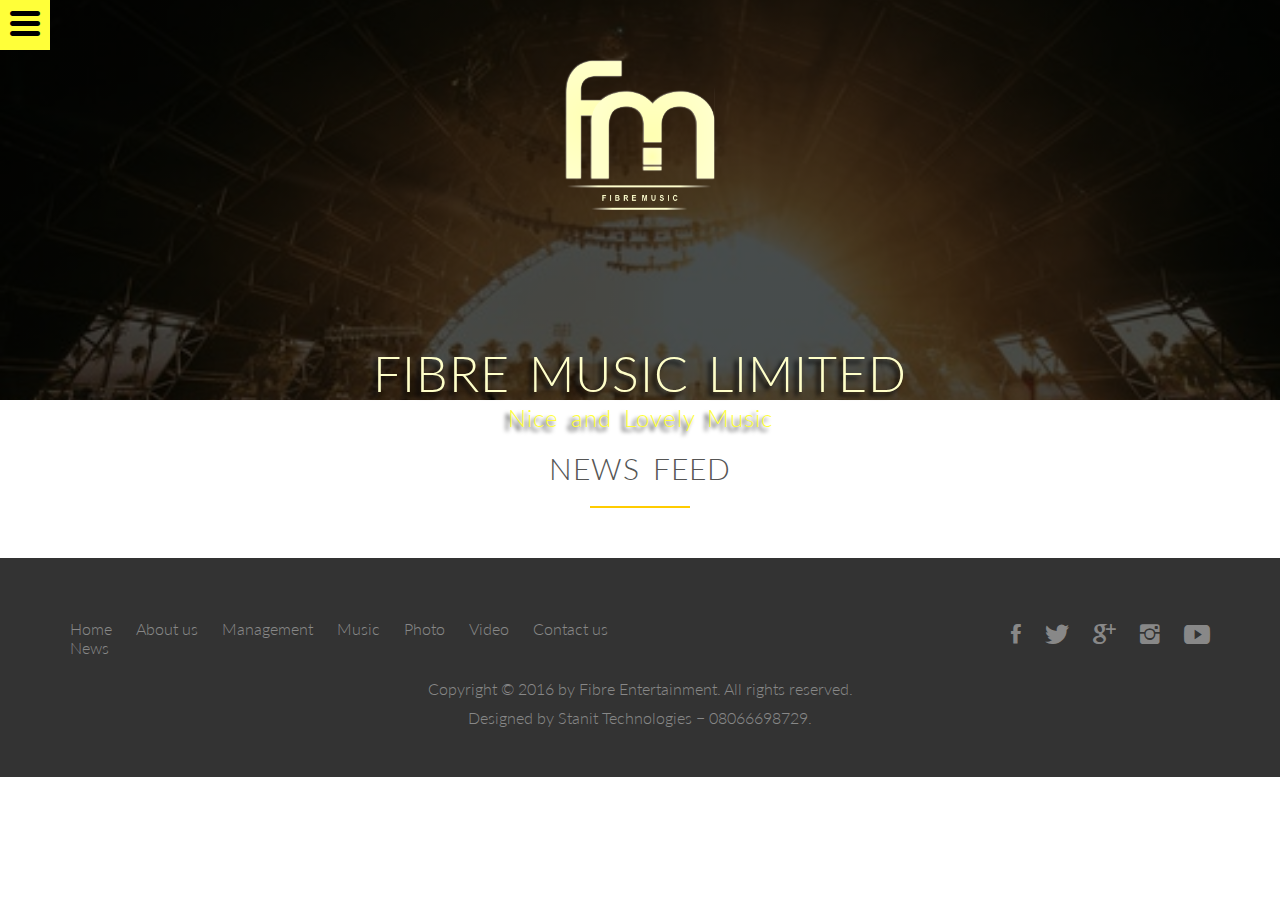
<file: news.html>
<!DOCTYPE html>
<html lang="en">
    <head>
        <meta charset="UTF-8">
        <meta name="viewport" content="width=device-width, initial-scale=1.0">
        <meta name="description" content="Fibre Music is a young record label presently based in Lagos state Nigeria, where we engage in general entertainment business. We believe in creativity and also believe in following the entertainment trend." /> 
        
        
        <title>Fibre Music</title>
        <link rel="stylesheet" href="vendor/css/normalize.css">
        <link rel="stylesheet" href="vendor/css/grid.css">
        <link rel="stylesheet" href="vendor/css/ionicons.min.css">
        <link rel="stylesheet" href="resources/css/style.css">
        <link rel="stylesheet" href="resources/css/queries.css">
        <link href="http://fonts.googleapis.com/css?family=Lato:100,300,400,300italic" rel="stylesheet" type="text/css">
        
        <link rel="apple-touch-icon" sizes="180x180" href="/resources/favicons/apple-touch-icon.png">
        <link rel="icon" type="image/png" href="/resources/favicons/favicon-32x32.png" sizes="32x32">
        <link rel="icon" type="image/png" href="/resources/favicons/favicon-16x16.png" sizes="16x16">
        <link rel="manifest" href="/resources/favicons/manifest.json">
        <link rel="shortcut icon" href="/resources/favicons/favicon.ico">
        <meta name="msapplication-config" content="/resources/favicons/browserconfig.xml">
        <meta name="theme-color" content="#ffffff">
    </head>
    <body>
        
        <!-- logo -->
        <header class="head">
            <div class="row">
                <a href="index.html"><img src="resources/img/logo.png" class="logo" alt="logo"></a>
            </div>
            
            <div class="hero-text-box">
                <h1>Fibre Music Limited</h1>
                <h2>Nice and Lovely Music</h2>

            </div>
        </header>
        <!-- logo and headline -->
        
        
        <!-- Nav Bar -->
        <nav>  
           <a href="#" class="nav-toggle-btn mobile-nav-icon js--nav-icon "><i class="ion-navicon-round"></i></a>
            <div>
                <ul class="js--main-nav">
                    <li><a href="index.html">Home</a></li>
                    <li><a href="about.html">Fibre Music</a></li>
                    <li><a href="leadership.html">Management</a></li>
                    <li><a href="music.html">Music</a></li>
                    <li><a href="photo.html">Photo</a></li>
                    <li><a href="video.html">Video</a></li>
                    <li><a href="contact.html">Contact us</a></li>
                    <li><a href="news.html">News</a></li>
                </ul>
            </div>
            
        </nav>
            
            <!-- Nav Bar-->
        <!-- news -->
        <div class="article1">
            <div class="sty"><h3>News Feed</h3></div>
            <!-- start feedwind code --> <script type="text/javascript" src="https://feed.mikle.com/js/fw-loader.js" data-fw-param="?widget_parameter=%7B%22sources%22%3A%5B%7B%22source%22%3A%22http%3A%2F%2Fwww.mtv.com%2Frss%2Fnews%2Fnews_full.jhtml%22%2C%22type%22%3A%22RSS%22%7D%2C%7B%22source%22%3A%22http%3A%2F%2Fwww.mtv.com%2Frss%2Fnews%2Fnews_full.jhtml%22%2C%22type%22%3A%22RSS%22%7D%5D%2C%22name%22%3A%22%22%2C%22width%22%3A0%2C%22height%22%3A%22600%22%2C%22height_by_article%22%3A0%2C%22target%22%3A%22_blank%22%2C%22font%22%3A%22Arial%2C%20Helvetica%2C%20sans-serif%22%2C%22title_font_size%22%3A%2216%22%2C%22item_title_font_size%22%3A%2216%22%2C%22item_description_font_size%22%3A%2212%22%2C%22border%22%3A%22on%22%2C%22css_url%22%3A%22%22%2C%22responsive%22%3A%22on%22%2C%22text_direction%22%3A%22left%22%2C%22text_alignment%22%3A%22left%22%2C%22corner%22%3A%22rounded%22%2C%22scroll%22%3A%22on%22%2C%22auto_scroll%22%3A%22on%22%2C%22auto_scroll_direction%22%3A%22up%22%2C%22auto_scroll_step_speed%22%3A%224%22%2C%22auto_scroll_mc_speed%22%3A%2220%22%2C%22sort%22%3A%22new%22%2C%22title%22%3A%22on%22%2C%22title_sentence%22%3A%22%22%2C%22title_link%22%3A%22%22%2C%22title_bgcolor%22%3A%22%23ffcc00%22%2C%22title_color%22%3A%22%23505659%22%2C%22title_bgimage%22%3A%22%22%2C%22item_bgcolor%22%3A%22%23ffffff%22%2C%22item_bgimage%22%3A%22%22%2C%22item_title_length%22%3A%2255%22%2C%22item_title_color%22%3A%22%232e7ec8%22%2C%22item_border_bottom%22%3A%22on%22%2C%22item_description%22%3A%22both%22%2C%22item_link%22%3A%22off%22%2C%22item_description_length%22%3A%22100%22%2C%22item_description_color%22%3A%22%23505659%22%2C%22item_date%22%3A%22on%22%2C%22item_date_format%22%3A%22%25b%20%25e%2C%20%25Y%20%25l%3A%25M%20%25p%22%2C%22item_date_timezone%22%3A%22%22%2C%22item_description_style%22%3A%22thumbnail%22%2C%22item_thumbnail%22%3A%22crop%22%2C%22item_thumbnail_selection%22%3A%22auto%22%2C%22article_num%22%3A%2215%22%2C%22item_player%22%3A%22youtube%22%2C%22keyword_inc%22%3A%22%22%2C%22keyword_exc%22%3A%22%22%7D"></script> <!-- end feedwind code -->
        </div>
        <!-- news -->
        
        <footer>
            <div class="row">
                <div class="col span-1-of-2">
                    <ul class="footer-nav">
                        <li><a href="index.html">Home</a></li>
                        <li><a href="about.html">About us</a></li>
                        <li><a href="leadership.html">Management</a></li>
                        <li><a href="music.html">Music</a></li>
                        <li><a href="photo.html">Photo</a></li>
                        <li><a href="video.html">Video</a></li>
                        <li><a href="contact.html">Contact us</a></li>
                        <li><a href="news.html">News</a></li>
                    </ul>
                </div>
                 <div class="col span-1-of-2">
                    <ul class="social-links">
                        <li><a href="https://www.facebook.com/fibremusicworld/"><i class="ion-social-facebook"></i></a></li>
                        <li><a href="https://twitter.com/fibremusicworld"><i class="ion-social-twitter"></i></a></li>
                        <li><a href="https://plus.google.com/u/2/108667063457492059879"><i class="ion-social-googleplus"></i></a></li>
                        <li><a href="https://www.instagram.com/fibreentertainment/"><i class="ion-social-instagram"></i></a></li>
                        <li><a href="https://www.youtube.com/channel/UCKlYCbX6OqZVywSlRHkJc2Q"><i class="ion-social-youtube"></i></a></li>
                    </ul>
                </div>
            </div>
            <div class="row">
                <p>
                    Copyright &copy; 2016 by Fibre Entertainment. All rights reserved.
                </p>
                <p>
                    Designed by Stanit Technologies &#8722; 08066698729.
                </p>
            </div>
        </footer>
        <script type="text/javascript" src="http://feed.surfing-waves.com/js/rss-feed.js"></script> 
        <script type="text/javascript" src="resources/js/jquery-2.1.3.min.js"></script>
        <script type="text/javascript" src="vendor/js/cycle2.js"></script>
        <script src="resources/js/myscript.js"></script> 
    </body>
</html>
</file>
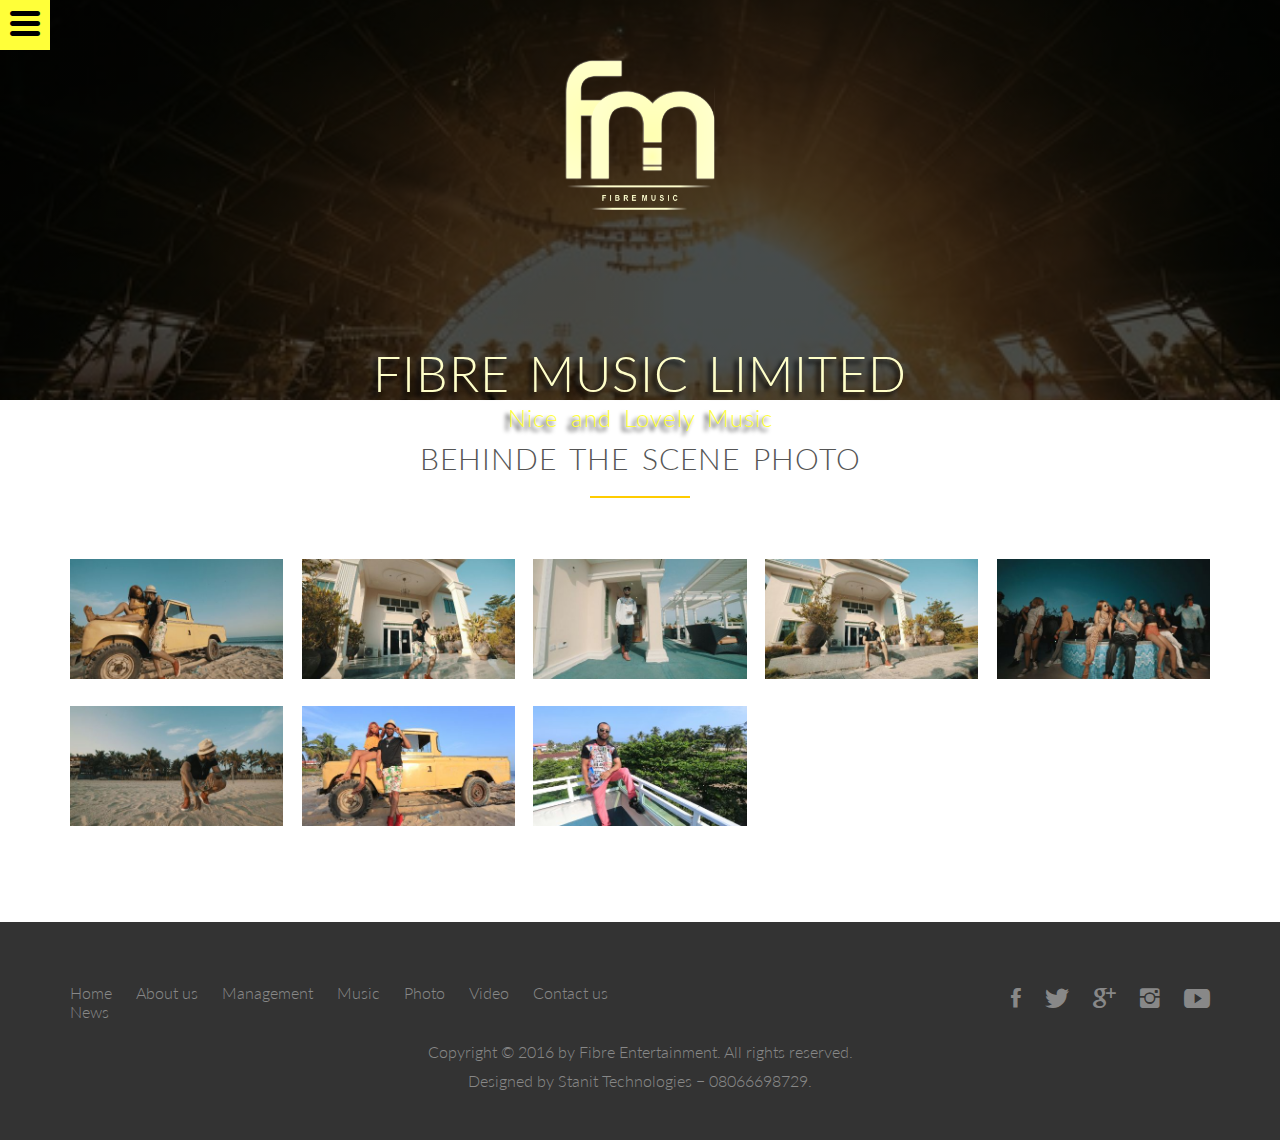
<file: photo-photoshoot.html>
<!DOCTYPE HTML>
<html lang="en">
    <head>
        <meta charset="UTF-8">
        <meta name="viewport" content="width=device-width, initial-scale=1.0">
        <meta name="description" content="Fibre Music is a young record label presently based in Lagos state Nigeria, where we engage in general entertainment business. We believe in creativity and also believe in following the entertainment trend." /> 
        
        
        <title>Fibre Music</title>
        <link rel="apple-touch-icon" sizes="180x180" href="/resources/favicons/apple-touch-icon.png">
        <link rel="icon" type="image/png" href="/resources/favicons/favicon-32x32.png" sizes="32x32">
        <link rel="icon" type="image/png" href="/resources/favicons/favicon-16x16.png" sizes="16x16">
        <link rel="manifest" href="/resources/favicons/manifest.json">
        <link rel="shortcut icon" href="/resources/favicons/favicon.ico">
        <meta name="msapplication-config" content="/resources/favicons/browserconfig.xml">
        <meta name="theme-color" content="#ffffff">
        <link rel="stylesheet" href="vendor/css/normalize.css">
        <link rel="stylesheet" href="vendor/css/grid.css">
        <link rel="stylesheet" href="vendor/css/ionicons.min.css">
        <link rel="stylesheet" href="resources/css/style.css">
        <link rel="stylesheet" href="resources/css/queries.css">
        <link rel="stylesheet" href="/fancybox/source/jquery.fancybox.css?v=2.1.5" type="text/css" media="screen" />
        <link href="http://fonts.googleapis.com/css?family=Lato:100,300,400,300italic" rel="stylesheet" type="text/css">
         
    </head>
    <body>
        
        <!-- logo -->
        <header class="head">
            <div class="row">
                <a href="index.html"><img src="resources/img/logo.png" class="logo" alt="logo"></a>
            </div>
            
            <div class="hero-text-box">
                <h1>Fibre Music Limited</h1>
                <h2>Nice and Lovely Music</h2>

            </div>
        </header>
        <!-- logo and headline -->
        
        
        <!-- Nav Bar -->
        <nav>  
           <a href="#" class="nav-toggle-btn mobile-nav-icon js--nav-icon "><i class="ion-navicon-round"></i></a>
            <div>
                <ul class="js--main-nav">
                    <li><a href="index.html">Home</a></li>
                    <li><a href="about.html">Fibre Music</a></li>
                    <li><a href="leadership.html">Management</a></li>
                    <li><a href="music.html">Music</a></li>
                    <li><a href="photo.html">Photo</a></li>
                    <li><a href="video.html">Video</a></li>
                    <li><a href="contact.html">Contact us</a></li>
                    <li><a href="news.html">News</a></li>
                </ul>
            </div>
            
        </nav>
            
            <!-- Nav Bar-->
        <div class="row sty">
        <h3>Behinde the scene photo</h3>
        </div>
        <div class="row">
             <div class="col span-1-of-5">
              <a class="fancybox" rel="group" href="resources/img/gallery/1large.jpg"><img src="/resources/img/gallery/1small.jpg" alt="" /></a>
            </div>
            <div class="col span-1-of-5">
              <a class="fancybox" rel="group" href="resources/img/gallery/2large.jpg"><img src="/resources/img/gallery/2small.jpg" alt="" /></a>
            </div>
            <div class="col span-1-of-5">
              <a class="fancybox" rel="group" href="resources/img/gallery/3large.jpg"><img src="/resources/img/gallery/3small.jpg" alt="" /></a>
            </div>
            <div class="col span-1-of-5">
              <a class="fancybox" rel="group" href="resources/img/gallery/4large.jpg"><img src="/resources/img/gallery/4small.jpg" alt="" /></a>
            </div>
            <div class="col span-1-of-5">
              <a class="fancybox" rel="group" href="resources/img/gallery/5large.jpg"><img src="/resources/img/gallery/5small.jpg" alt="" /></a>
            </div>
        </div>
        <div class="row ebase">
            <div class="col span-1-of-5">
              <a class="fancybox" rel="group" href="resources/img/gallery/6large.jpg"><img src="/resources/img/gallery/6small.jpg" alt="" /></a>
            </div>
            <div class="col span-1-of-5">
              <a class="fancybox" rel="group" href="resources/img/gallery/7large.jpg"><img src="/resources/img/gallery/7small.jpg" alt="" /></a>
            </div>
            <div class="col span-1-of-5">
              <a class="fancybox" rel="group" href="resources/img/gallery/8large.jpg"><img src="/resources/img/gallery/8small.jpg" alt="" /></a>
            </div>
        </div>
        
        <footer>
            <div class="row">
                <div class="col span-1-of-2">
                    <ul class="footer-nav">
                        <li><a href="index.html">Home</a></li>
                        <li><a href="about.html">About us</a></li>
                        <li><a href="leadership.html">Management</a></li>
                        <li><a href="music.html">Music</a></li>
                        <li><a href="photo.html">Photo</a></li>
                        <li><a href="video.html">Video</a></li>
                        <li><a href="contact.html">Contact us</a></li>
                        <li><a href="news.html">News</a></li>
                    </ul>
                </div>
                 <div class="col span-1-of-2">
                    <ul class="social-links">
                        <li><a href="https://www.facebook.com/fibremusicworld/"><i class="ion-social-facebook"></i></a></li>
                        <li><a href="https://twitter.com/fibremusicworld"><i class="ion-social-twitter"></i></a></li>
                        <li><a href="https://plus.google.com/u/2/108667063457492059879"><i class="ion-social-googleplus"></i></a></li>
                        <li><a href="https://www.instagram.com/fibreentertainment/"><i class="ion-social-instagram"></i></a></li>
                        <li><a href="https://www.youtube.com/channel/UCKlYCbX6OqZVywSlRHkJc2Q"><i class="ion-social-youtube"></i></a></li>
                    </ul>
                </div>
            </div>
            <div class="row">
                <p>
                    Copyright &copy; 2016 by Fibre Entertainment. All rights reserved.
                </p>
                <p>
                    Designed by Stanit Technologies &#8722; 08066698729.
                </p>
            </div>
        </footer>
    
        
        
        
        <script type="text/javascript" src="resources/js/jquery-2.1.3.min.js"></script>
        <script type="text/javascript" src="vendor/js/cycle2.js"></script>
        
       
        <!-- Add fancyBox -->
    
        <script type="text/javascript" src="/fancybox/source/helpers/jquery.fancybox-media.js?v=1.0.6"></script>
        <script type="text/javascript" src="fancybox/source/jquery.fancybox.pack.js?v=2.1.5"></script>
        <script src="resources/js/myscript.js"></script>
        <script type="text/javascript">
            
            $(document).ready(function() {
                $(".fancybox").fancybox();
            });
        </script>
      
        
    </body>
</html>
</file>
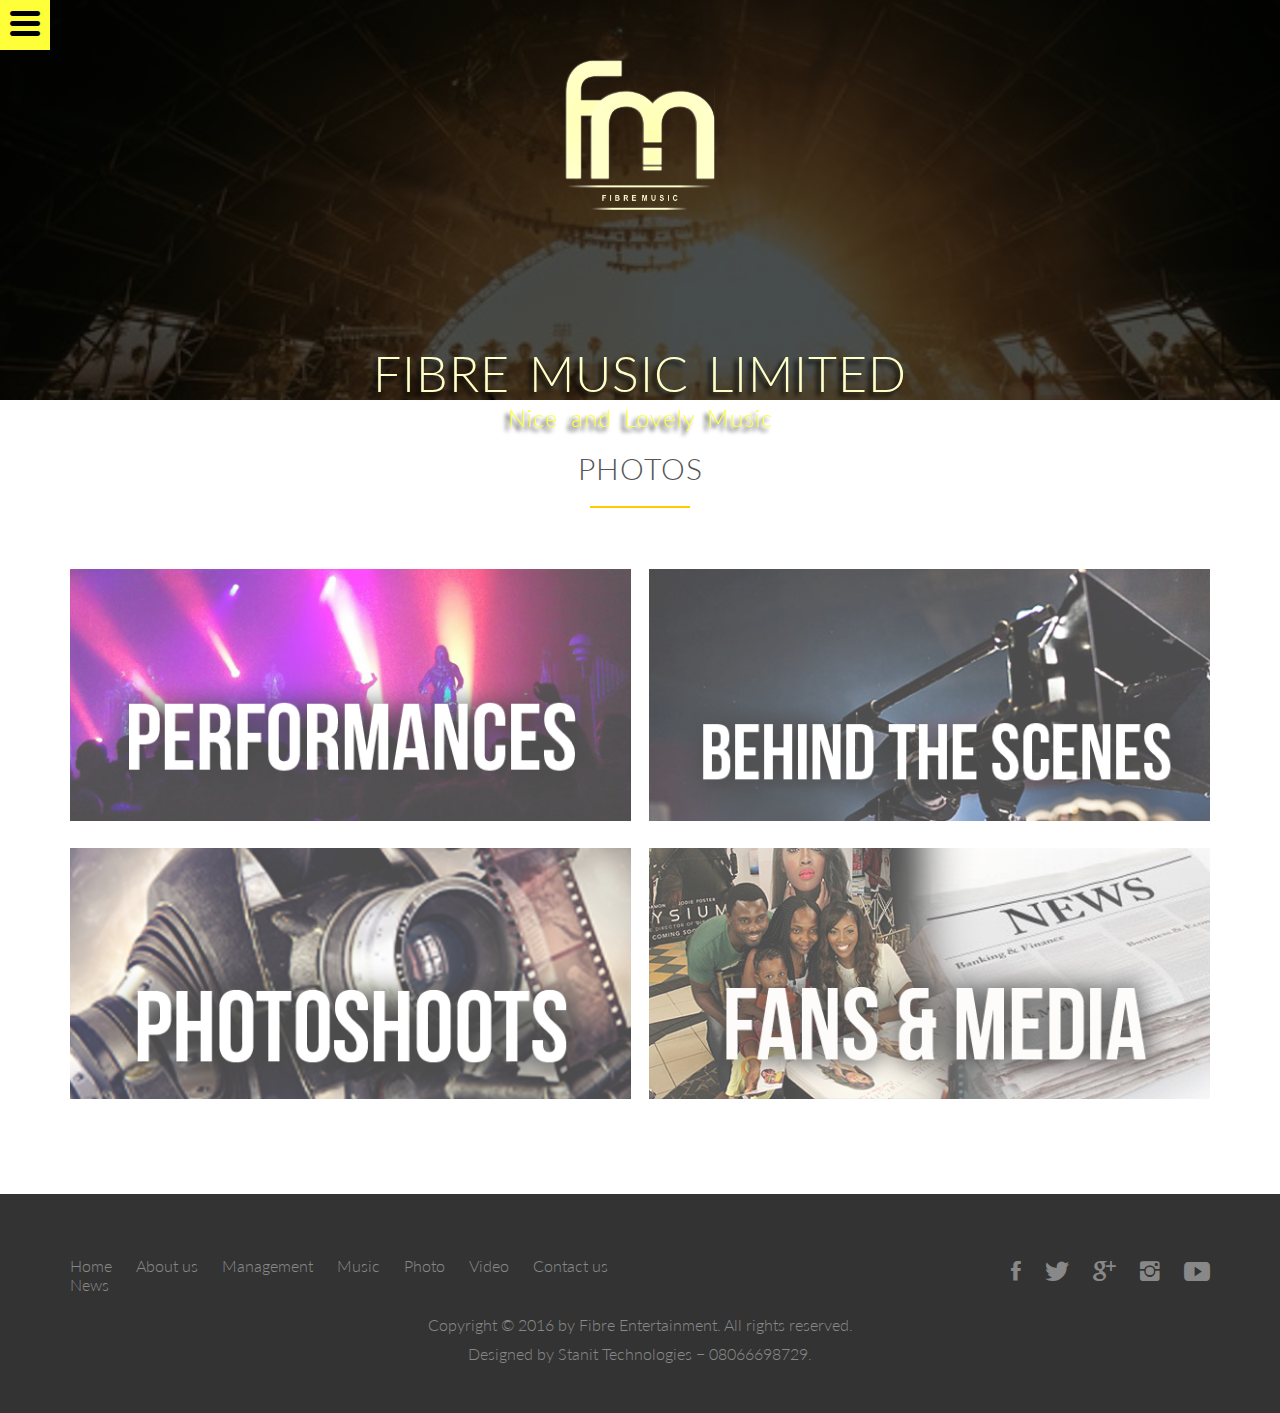
<file: photo.html>
<!DOCTYPE html>
<html lang="en">
    <head>
        <meta charset="UTF-8">
        <meta name="viewport" content="width=device-width, initial-scale=1.0">
        <meta name="description" content="Fibre Music is a young record label presently based in Lagos state Nigeria, where we engage in general entertainment business. We believe in creativity and also believe in following the entertainment trend." /> 
        
        
        <title>Fibre Music</title>
        <link rel="stylesheet" href="vendor/css/normalize.css">
        <link rel="stylesheet" href="vendor/css/grid.css">
        <link rel="stylesheet" href="vendor/css/ionicons.min.css">
        <link rel="stylesheet" href="resources/css/style.css">
        <link rel="stylesheet" href="resources/css/queries.css">
        <link href="http://fonts.googleapis.com/css?family=Lato:100,300,400,300italic" rel="stylesheet" type="text/css">
        
        <link rel="apple-touch-icon" sizes="180x180" href="/resources/favicons/apple-touch-icon.png">
        <link rel="icon" type="image/png" href="/resources/favicons/favicon-32x32.png" sizes="32x32">
        <link rel="icon" type="image/png" href="/resources/favicons/favicon-16x16.png" sizes="16x16">
        <link rel="manifest" href="/resources/favicons/manifest.json">
        <link rel="shortcut icon" href="/resources/favicons/favicon.ico">
        <meta name="msapplication-config" content="/resources/favicons/browserconfig.xml">
        <meta name="theme-color" content="#ffffff">
    </head>
    <body>
        
        <!-- logo -->
        <header class="head">
            <div class="row">
                <a href="index.html"><img src="resources/img/logo.png" class="logo" alt="logo"></a>
            </div>
            
            <div class="hero-text-box">
                <h1>Fibre Music Limited</h1>
                <h2>Nice and Lovely Music</h2>

            </div>
        </header>
        <!-- logo and headline -->
        
        
        <!-- Nav Bar -->
        <nav>  
           <a href="#" class="nav-toggle-btn mobile-nav-icon js--nav-icon "><i class="ion-navicon-round"></i></a>
            <div>
                <ul class="js--main-nav">
                    <li><a href="index.html">Home</a></li>
                    <li><a href="about.html">Fibre Music</a></li>
                    <li><a href="leadership.html">Management</a></li>
                    <li><a href="music.html">Music</a></li>
                    <li><a href="photo.html">Photo</a></li>
                    <li><a href="video.html">Video</a></li>
                    <li><a href="contact.html">Contact us</a></li>
                    <li><a href="news.html">News</a></li>
                </ul>
            </div>
            
        </nav>
            
            <!-- Nav Bar-->
        <div class="sty">
            <h3>PHOTOS</h3>
        </div>
        <div class="row ebase">
            <div class="pics-container">
                <div class="col span-1-of-2">
                    <a href="#"><img src="resources/img/PERFORMANCE.png" class="hoverpics" alt="photo description 1"></a>
                </div>
                <div class="col span-1-of-2">
                    <a href="photo-photoshoot.html"><img src="resources/img/bts1.png" class="hoverpics" alt="photo description 2"></a>
                </div>
            </div>
            <div class="pics-container">
                <div class="col span-1-of-2">
                    <a href="#"><img src="resources/img/PHOTOSHOOT.png" class="hoverpics" alt="photo description 3"></a>
                </div>
                <div class="col span-1-of-2">
                    <a href="#"><img src="resources/img/mwf1.png" class="hoverpics" alt="photo description 4"></a>
                </div>
            </div>
        </div>
        
        
   
        <footer>
            <div class="row">
                <div class="col span-1-of-2">
                    <ul class="footer-nav">
                        <li><a href="index.html">Home</a></li>
                        <li><a href="about.html">About us</a></li>
                        <li><a href="leadership.html">Management</a></li>
                        <li><a href="music.html">Music</a></li>
                        <li><a href="photo.html">Photo</a></li>
                        <li><a href="video.html">Video</a></li>
                        <li><a href="contact.html">Contact us</a></li>
                        <li><a href="news.html">News</a></li>
                    </ul>
                </div>
                 <div class="col span-1-of-2">
                    <ul class="social-links">
                        <li><a href="https://www.facebook.com/fibremusicworld/"><i class="ion-social-facebook"></i></a></li>
                        <li><a href="https://twitter.com/fibremusicworld"><i class="ion-social-twitter"></i></a></li>
                        <li><a href="https://plus.google.com/u/2/108667063457492059879"><i class="ion-social-googleplus"></i></a></li>
                        <li><a href="https://www.instagram.com/fibreentertainment/"><i class="ion-social-instagram"></i></a></li>
                        <li><a href="https://www.youtube.com/channel/UCKlYCbX6OqZVywSlRHkJc2Q"><i class="ion-social-youtube"></i></a></li>
                    </ul>
                </div>
            </div>
            <div class="row">
                <p>
                    Copyright &copy; 2016 by Fibre Entertainment. All rights reserved.
                </p>
                <p>
                    Designed by Stanit Technologies &#8722; 08066698729.
                </p>
            </div>
        </footer>
    
        <script type="text/javascript" src="resources/js/jquery-2.1.3.min.js"></script>
        <script type="text/javascript" src="vendor/js/cycle2.js"></script>
        <script src="resources/js/myscript.js"></script> 
    </body>
</html>
</file>
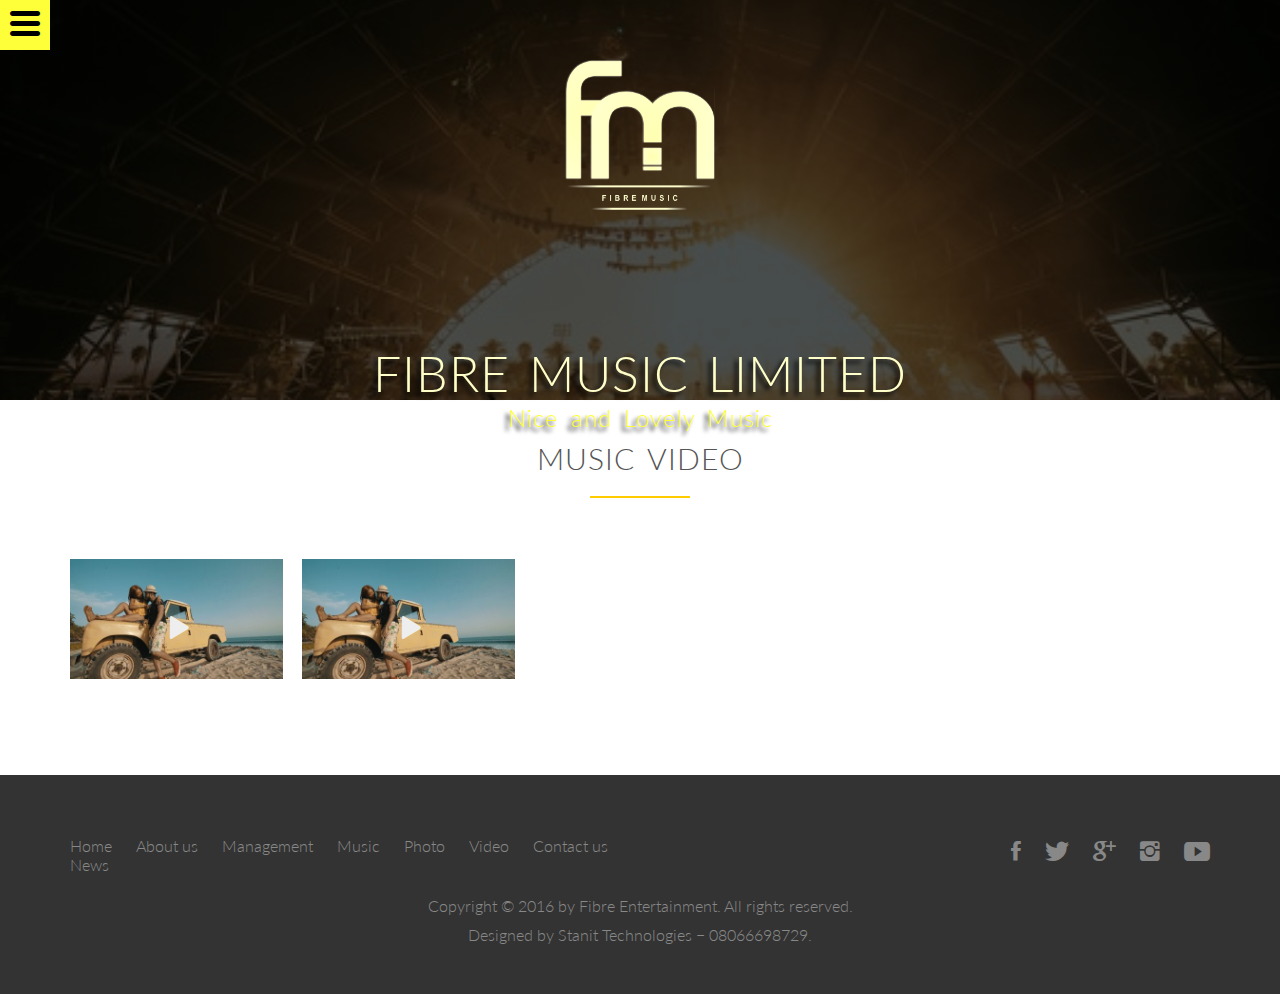
<file: video.html>
<!DOCTYPE HTML>
<html lang="en">
    <head>
        <meta charset="UTF-8">
        <meta name="viewport" content="width=device-width, initial-scale=1.0">
        <meta name="description" content="Fibre Music is a young record label presently based in Lagos state Nigeria, where we engage in general entertainment business. We believe in creativity and also believe in following the entertainment trend." /> 
        
        
        <title>Fibre Music</title>
        <link rel="stylesheet" href="vendor/css/normalize.css">
        <link rel="stylesheet" href="vendor/css/grid.css">
        <link rel="stylesheet" href="vendor/css/ionicons.min.css">
        <link rel="stylesheet" href="resources/css/style.css">
        <link rel="stylesheet" href="resources/css/queries.css">
        <link href="http://fonts.googleapis.com/css?family=Lato:100,300,400,300italic" rel="stylesheet" type="text/css">
        <link rel="stylesheet" href="/fancybox/source/jquery.fancybox.css?v=2.1.5" type="text/css" media="screen" />
        
        <link rel="apple-touch-icon" sizes="180x180" href="/resources/favicons/apple-touch-icon.png">
        <link rel="icon" type="image/png" href="/resources/favicons/favicon-32x32.png" sizes="32x32">
        <link rel="icon" type="image/png" href="/resources/favicons/favicon-16x16.png" sizes="16x16">
        <link rel="manifest" href="/resources/favicons/manifest.json">
        <link rel="shortcut icon" href="/resources/favicons/favicon.ico">
        <meta name="msapplication-config" content="/resources/favicons/browserconfig.xml">
        <meta name="theme-color" content="#ffffff">
    </head>
    <body>
        
        <!-- logo -->
        <header class="head">
            <div class="row">
                <a href="index.html"><img src="resources/img/logo.png" class="logo" alt="logo"></a>
            </div>
            
            <div class="hero-text-box">
                <h1>Fibre Music Limited</h1>
                <h2>Nice and Lovely Music</h2>

            </div>
        </header>
        <!-- logo and headline -->
        
        
        <!-- Nav Bar -->
        <nav>  
           <a href="#" class="nav-toggle-btn mobile-nav-icon js--nav-icon "><i class="ion-navicon-round"></i></a>
            <div>
                <ul class="js--main-nav">
                    <li><a href="index.html">Home</a></li>
                    <li><a href="about.html">Fibre Music</a></li>
                    <li><a href="leadership.html">Management</a></li>
                    <li><a href="music.html">Music</a></li>
                    <li><a href="photo.html">Photo</a></li>
                    <li><a href="video.html">Video</a></li>
                    <li><a href="contact.html">Contact us</a></li>
                    <li><a href="news.html">News</a></li>
                </ul>
            </div>
            
        </nav>
            
            <!-- Nav Bar-->
        <div class="row sty">
        <h3>MUSIC VIDEO</h3>
        </div>
        
            <div class="row ebase">
                <div class="col span-1-of-5">
                    <a  href="#" ><i class="ion-play"></i></a>
                  <a class="fancybox" data-fancybox-type="iframe" data-fancybox-group="group1" title="the video" href="https://www.youtube.com/embed/POHf1gIrKmA" frameborder="0" allowfullscreen><img src="resources/img/gallery/1small.jpg"></a>
                </div>
                <div class="col span-1-of-5">
                    <a  href="#" ><i class="ion-play"></i></a>
                  <a class="fancybox" data-fancybox-type="iframe" data-fancybox-group="group1" title="the video" href="https://www.youtube.com/embed/POHf1gIrKmA" frameborder="0" allowfullscreen><img src="resources/img/gallery/1small.jpg"></a>
                </div>
        </div>
       
        
        <footer>
            <div class="row">
                <div class="col span-1-of-2">
                    <ul class="footer-nav">
                        <li><a href="index.html">Home</a></li>
                        <li><a href="about.html">About us</a></li>
                        <li><a href="leadership.html">Management</a></li>
                        <li><a href="music.html">Music</a></li>
                        <li><a href="photo.html">Photo</a></li>
                        <li><a href="video.html">Video</a></li>
                        <li><a href="contact.html">Contact us</a></li>
                        <li><a href="news.html">News</a></li>
                    </ul>
                </div>
                 <div class="col span-1-of-2">
                    <ul class="social-links">
                        <li><a href="https://www.facebook.com/fibremusicworld/"><i class="ion-social-facebook"></i></a></li>
                        <li><a href="https://twitter.com/fibremusicworld"><i class="ion-social-twitter"></i></a></li>
                        <li><a href="https://plus.google.com/u/2/108667063457492059879"><i class="ion-social-googleplus"></i></a></li>
                        <li><a href="https://www.instagram.com/fibreentertainment/"><i class="ion-social-instagram"></i></a></li>
                        <li><a href="https://www.youtube.com/channel/UCKlYCbX6OqZVywSlRHkJc2Q"><i class="ion-social-youtube"></i></a></li>
                    </ul>
                </div>
            </div>
            <div class="row">
                <p>
                    Copyright &copy; 2016 by Fibre Entertainment. All rights reserved.
                </p>
                <p>
                    Designed by Stanit Technologies &#8722; 08066698729.
                </p>
            </div>
        </footer>
    
        
        
        
        <script type="text/javascript" src="resources/js/jquery-2.1.3.min.js"></script>
        <script type="text/javascript" src="vendor/js/cycle2.js"></script>
        
       
        <!-- Add fancyBox -->
    
        <script type="text/javascript" src="fancybox/source/jquery.fancybox.pack.js?v=2.1.5"></script>
        <script type="text/javascript" src="/fancybox/source/helpers/jquery.fancybox-media.js?v=1.0.6"></script>
        <script src="resources/js/myscript.js"></script>
        <script type="text/javascript">
            
            $(document).ready(function() {
                $(".fancybox").fancybox({
                    maxWidth	: 800,
                    maxHeight	: 600,
                    fitToView	: false,
                    width		: '70%',
                    height		: '70%',
                    autoSize	: false,
                    closeClick	: false,
                    openEffect	: 'none',
                    closeEffect	: 'none'
                });
            });
        </script>
        
    </body>
</html>
</file>
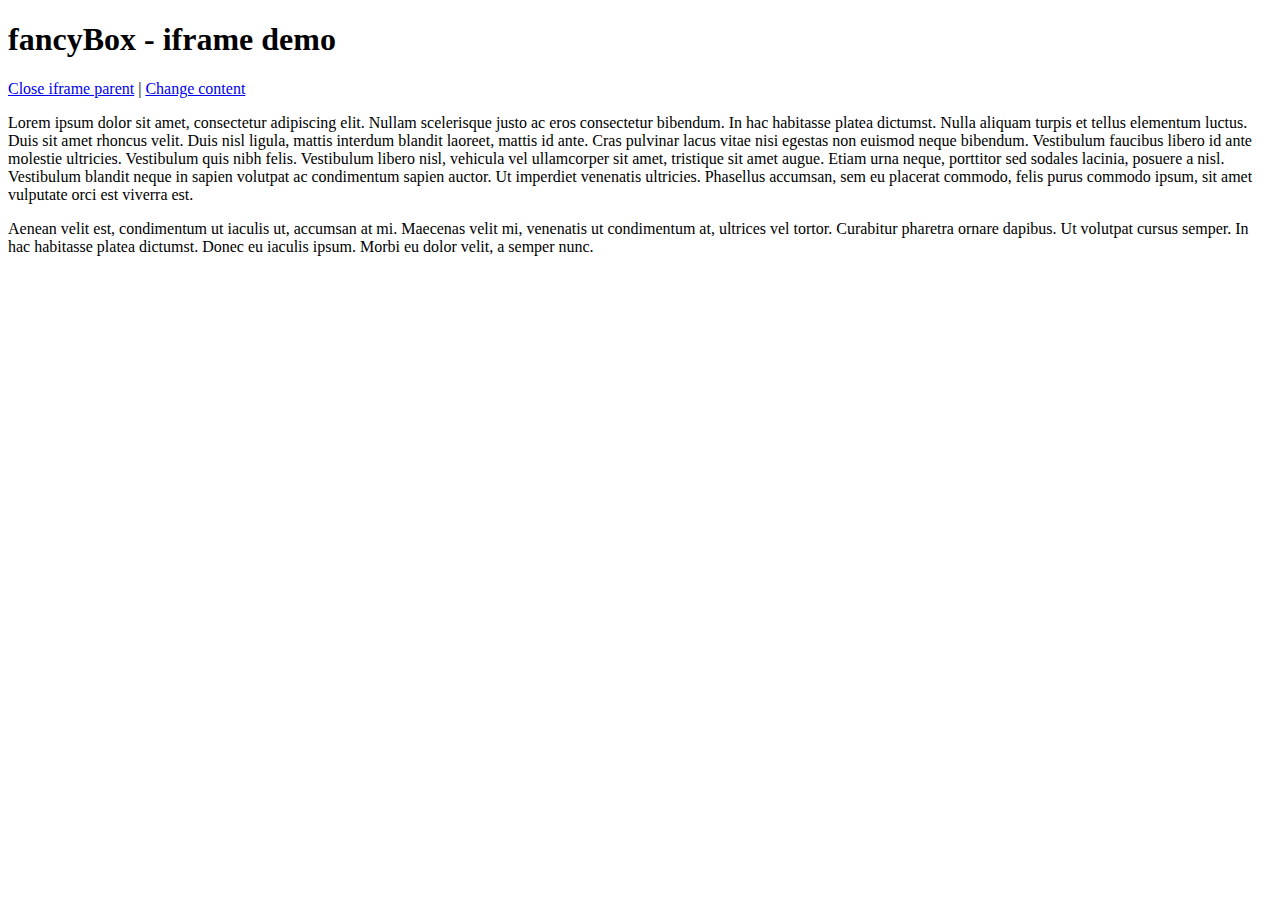
<file: fancybox/demo/iframe.html>
<!DOCTYPE html>
<html>
<head>
	<title>fancyBox - iframe demo</title>
	<meta http-equiv="Content-Type" content="text/html; charset=UTF-8" />
</head>
<body>
	<h1>fancyBox - iframe demo</h1>

	<p>
		<a href="javascript:parent.jQuery.fancybox.close();">Close iframe parent</a>

		|

		<a href="javascript:parent.jQuery.fancybox.open({href : '1_b.jpg', title : 'My title'});">Change content</a>
	</p>

	<p>
		Lorem ipsum dolor sit amet, consectetur adipiscing elit. Nullam scelerisque justo ac eros consectetur bibendum. In hac habitasse platea dictumst. Nulla aliquam turpis et tellus elementum luctus. Duis sit amet rhoncus velit. Duis nisl ligula, mattis interdum blandit laoreet, mattis id ante. Cras pulvinar lacus vitae nisi egestas non euismod neque bibendum. Vestibulum faucibus libero id ante molestie ultricies. Vestibulum quis nibh felis. Vestibulum libero nisl, vehicula vel ullamcorper sit amet, tristique sit amet augue. Etiam urna neque, porttitor sed sodales lacinia, posuere a nisl. Vestibulum blandit neque in sapien volutpat ac condimentum sapien auctor. Ut imperdiet venenatis ultricies. Phasellus accumsan, sem eu placerat commodo, felis purus commodo ipsum, sit amet vulputate orci est viverra est.
	</p>

	<p>
		Aenean velit est, condimentum ut iaculis ut, accumsan at mi. Maecenas velit mi, venenatis ut condimentum at, ultrices vel tortor. Curabitur pharetra ornare dapibus. Ut volutpat cursus semper. In hac habitasse platea dictumst. Donec eu iaculis ipsum. Morbi eu dolor velit, a semper nunc.
	</p>
</body>
</html>
</file>
<file: vendor/css/grid.css>
/*  SECTIONS  ============================================================================= */

.section {
	clear: both;
	padding: 0px;
	margin: 0px;
}

/*  GROUPING  ============================================================================= */

.row {
    zoom: 1; /* For IE 6/7 (trigger hasLayout) */
}

.row:before,
.row:after {
    content:"";
    display:table;
}
.row:after {
    clear:both;
}

/*  GRID COLUMN SETUP   ==================================================================== */

.col {
	display: block;
	float:left;
	margin: 1% 0 1% 1.6%;
}

.col:first-child { margin-left: 0; } /* all browsers except IE6 and lower */


/*  REMOVE MARGINS AS ALL GO FULL WIDTH AT 480 PIXELS */

@media only screen and (max-width: 480px) {
	.col { 
		/*margin: 1% 0 1% 0%;*/
        margin: 0;
	}
}


/*  GRID OF TWO   ============================================================================= */


.span-2-of-2 {
	width: 100%;
}

.span-1-of-2 {
	width: 49.2%;
}

/*  GO FULL WIDTH AT LESS THAN 480 PIXELS */

@media only screen and (max-width: 480px) {
	.span-2-of-2 {
		width: 100%; 
	}
	.span-1-of-2 {
		width: 100%; 
	}
}


/*  GRID OF THREE   ============================================================================= */

	
.span-3-of-3 {
	width: 100%; 
}

.span-2-of-3 {
	width: 66.13%; 
}

.span-1-of-3 {
	width: 32.26%; 
}


/*  GO FULL WIDTH AT LESS THAN 480 PIXELS */

@media only screen and (max-width: 480px) {
	.span-3-of-3 {
		width: 100%; 
	}
	.span-2-of-3 {
		width: 100%; 
	}
	.span-1-of-3 {
		width: 100%;
	}
}

/*  GRID OF FOUR   ============================================================================= */

	
.span-4-of-4 {
	width: 100%; 
}

.span-3-of-4 {
	width: 74.6%; 
}

.span-2-of-4 {
	width: 49.2%; 
}

.span-1-of-4 {
	width: 23.8%; 
}


/*  GO FULL WIDTH AT LESS THAN 480 PIXELS */

@media only screen and (max-width: 480px) {
	.span-4-of-4 {
		width: 100%; 
	}
	.span-3-of-4 {
		width: 100%; 
	}
	.span-2-of-4 {
		width: 100%; 
	}
	.span-1-of-4 {
		width: 100%; 
	}
}


/*  GRID OF FIVE   ============================================================================= */

	
.span-5-of-5 {
	width: 100%;
}

.span-4-of-5 {
  	width: 79.68%; 
}

.span-3-of-5 {
  	width: 59.36%; 
}

.span-2-of-5 {
  	width: 39.04%;
}

.span-1-of-5 {
  	width: 18.72%;
}


/*  GO FULL WIDTH AT LESS THAN 480 PIXELS */

@media only screen and (max-width: 480px) {
	.span-5-of-5 {
		width: 100%; 
	}
	.span-4-of-5 {
		width: 100%; 
	}
	.span-3-of-5 {
		width: 100%; 
	}
	.span-2-of-5 {
		width: 100%; 
	}
	.span-1-of-5 {
		width: 100%; 
	}
}


/*  GRID OF SIX   ============================================================================= */


.span-6-of-6 {
	width: 100%;
}

.span-5-of-6 {
  	width: 83.06%;
}

.span-4-of-6 {
  	width: 66.13%;
}

.span-3-of-6 {
  	width: 49.2%;
}

.span-2-of-6 {
  	width: 32.26%;
}

.span-1-of-6 {
  	width: 15.33%;
}


/*  GO FULL WIDTH AT LESS THAN 480 PIXELS */

@media only screen and (max-width: 480px) {
	.span-6-of-6 {
		width: 100%; 
	}
	.span-5-of-6 {
		width: 100%; 
	}
	.span-4-of-6 {
		width: 100%; 
	}
	.span-3-of-6 {
		width: 100%; 
	}
	.span-2-of-6 {
		width: 100%; 
	}
	.span-1-of-6 {
		width: 100%; 
	}
}



/*  GRID OF SEVEN   ============================================================================= */


.span-7-of-7 {
	width: 100%;
}

.span-6-of-7 {
	width: 85.48%;
}

.span-5-of-7 {
  	width: 70.97%;
}

.span-4-of-7 {
  	width: 56.45%;
}

.span-3-of-7 {
  	width: 41.94%;
}

.span-2-of-7 {
  	width: 27.42%;
}

.span-1-of-7 {
  	width: 12.91%;
}


/*  GO FULL WIDTH AT LESS THAN 480 PIXELS */

@media only screen and (max-width: 480px) {
	.span-7-of-7 {
		width: 100%; 
	}
	.span-6-of-7 {
		width: 100%; 
	}
	.span-5-of-7 {
		width: 100%; 
	}
	.span-4-of-7 {
		width: 100%; 
	}
	.span-3-of-7 {
		width: 100%; 
	}
	.span-2-of-7 {
		width: 100%; 
	}
	.span-1-of-7 {
		width: 100%; 
	}
}


/*  GRID OF EIGHT   ============================================================================= */

	
.span-8-of-8 {
	width: 100%;
}

.span-7-of-8 {
	width: 87.3%; 
}

.span-6-of-8 {
	width: 74.6%; 
}

.span-5-of-8 {
	width: 61.9%; 
}

.span-4-of-8 {
	width: 49.2%; 
}

.span-3-of-8 {
	width: 36.5%;
}

.span-2-of-8 {
	width: 23.8%; 
}

.span-1-of-8 {
	width: 11.1%; 
}


/*  GO FULL WIDTH AT LESS THAN 480 PIXELS */

@media only screen and (max-width: 480px) {
	.span-8-of-8 {
		width: 100%; 
	}
	.span-7-of-8 {
		width: 100%; 
	}
	.span-6-of-8 {
		width: 100%; 
	}
	.span-5-of-8 {
		width: 100%; 
	}
	.span-4-of-8 {
		width: 100%; 
	}
	.span-3-of-8 {
		width: 100%; 
	}
	.span-2-of-8 {
		width: 100%; 
	}
	.span-1-of-8 {
		width: 100%; 
	}
}


/*  GRID OF NINE   ============================================================================= */


.span-9-of-9 {
	width: 100%;
}

.span-8-of-9 {
	width: 88.71%;
}

.span-7-of-9 {
	width: 77.42%; 
}

.span-6-of-9 {
	width: 66.13%; 
}

.span-5-of-9 {
	width: 54.84%; 
}

.span-4-of-9 {
	width: 43.55%; 
}

.span-3-of-9 {
	width: 32.26%;
}

.span-2-of-9 {
	width: 20.97%; 
}

.span-1-of-9 {
	width: 9.68%; 
}


/*  GO FULL WIDTH AT LESS THAN 480 PIXELS */

@media only screen and (max-width: 480px) {
	.span-9-of-9 {
		width: 100%; 
	}
	.span-8-of-9 {
		width: 100%; 
	}
	.span-7-of-9 {
		width: 100%; 
	}
	.span-6-of-9 {
		width: 100%; 
	}
	.span-5-of-9 {
		width: 100%; 
	}
	.span-4-of-9 {
		width: 100%; 
	}
	.span-3-of-9 {
		width: 100%; 
	}
	.span-2-of-9 {
		width: 100%; 
	}
	.span-1-of-9 {
		width: 100%; 
	}
}


/*  GRID OF TEN   ============================================================================= */


.span-10-of-10 {
	width: 100%;
}

.span-9-of-10 {
	width: 89.84%;
}

.span-8-of-10 {
	width: 79.68%;
}

.span-7-of-10 {
	width: 69.52%; 
}

.span-6-of-10 {
	width: 59.36%; 
}

.span-5-of-10 {
	width: 49.2%; 
}

.span-4-of-10 {
	width: 39.04%; 
}

.span-3-of-10 {
	width: 28.88%;
}

.span-2-of-10 {
	width: 18.72%; 
}

.span-1-of-10 {
	width: 8.56%; 
}


/*  GO FULL WIDTH AT LESS THAN 480 PIXELS */

@media only screen and (max-width: 480px) {
	.span-10-of-10 {
		width: 100%; 
	}
	.span-9-of-10 {
		width: 100%; 
	}
	.span-8-of-10 {
		width: 100%; 
	}
	.span-7-of-10 {
		width: 100%; 
	}
	.span-6-of-10 {
		width: 100%; 
	}
	.span-5-of-10 {
		width: 100%; 
	}
	.span-4-of-10 {
		width: 100%; 
	}
	.span-3-of-10 {
		width: 100%; 
	}
	.span-2-of-10 {
		width: 100%; 
	}
	.span-1-of-10 {
		width: 100%; 
	}
}


/*  GRID OF ELEVEN   ============================================================================= */

.span-11-of-11 {
	width: 100%;
}

.span-10-of-11 {
	width: 90.76%;
}

.span-9-of-11 {
	width: 81.52%;
}

.span-8-of-11 {
	width: 72.29%;
}

.span-7-of-11 {
	width: 63.05%; 
}

.span-6-of-11 {
	width: 53.81%; 
}

.span-5-of-11 {
	width: 44.58%; 
}

.span-4-of-11 {
	width: 35.34%; 
}

.span-3-of-11 {
	width: 26.1%;
}

.span-2-of-11 {
	width: 16.87%; 
}

.span-1-of-11 {
	width: 7.63%; 
}


/*  GO FULL WIDTH AT LESS THAN 480 PIXELS */

@media only screen and (max-width: 480px) {
	.span-11-of-11 {
		width: 100%; 
	}
	.span-10-of-11 {
		width: 100%; 
	}
	.span-9-of-11 {
		width: 100%; 
	}
	.span-8-of-11 {
		width: 100%; 
	}
	.span-7-of-11 {
		width: 100%; 
	}
	.span-6-of-11 {
		width: 100%; 
	}
	.span-5-of-11 {
		width: 100%; 
	}
	.span-4-of-11 {
		width: 100%; 
	}
	.span-3-of-11 {
		width: 100%; 
	}
	.span-2-of-11 {
		width: 100%; 
	}
	.span-1-of-11 {
		width: 100%; 
	}
}


/*  GRID OF TWELVE   ============================================================================= */

.span-12-of-12 {
	width: 100%;
}

.span-11-of-12 {
	width: 91.53%;
}

.span-10-of-12 {
	width: 83.06%;
}

.span-9-of-12 {
	width: 74.6%;
}

.span-8-of-12 {
	width: 66.13%;
}

.span-7-of-12 {
	width: 57.66%; 
}

.span-6-of-12 {
	width: 49.2%; 
}

.span-5-of-12 {
	width: 40.73%; 
}

.span-4-of-12 {
	width: 32.26%; 
}

.span-3-of-12 {
	width: 23.8%;
}

.span-2-of-12 {
	width: 15.33%; 
}

.span-1-of-12 {
	width: 6.86%; 
}


/*  GO FULL WIDTH AT LESS THAN 480 PIXELS */

@media only screen and (max-width: 480px) {
	.span-12-of-12 {
		width: 100%; 
	}
	.span-11-of-12 {
		width: 100%; 
	}
	.span-10-of-12 {
		width: 100%; 
	}
	.span-9-of-12 {
		width: 100%; 
	}
	.span-8-of-12 {
		width: 100%; 
	}
	.span-7-of-12 {
		width: 100%; 
	}
	.span-6-of-12 {
		width: 100%; 
	}
	.span-5-of-12 {
		width: 100%; 
	}
	.span-4-of-12 {
		width: 100%; 
	}
	.span-3-of-12 {
		width: 100%; 
	}
	.span-2-of-12 {
		width: 100%; 
	}
	.span-1-of-12 {
		width: 100%; 
	}
}
</file>
<file: resources/css/style.css>
/* For every where in the page */

* {
    margin: 0;
    padding: 0;
    box-sizing: border-box;
}

html,
body {
    background-color: #fff;
    color: #555;
    font-family: 'Lato', 'Arial', sans-serif;
    font-size: 20px;
    font-weight: 300;
    text-rendering: optimizeLegibility;
    overflow-x: hidden;
}

.row {
    max-width: 1140px;
    margin: 0 auto;
    /*text-align: center;*/
}

.head {
    background-image: -webkit-linear-gradient(rgba(0, 0, 0, 0.7), rgba(0, 0, 0, 0.7)), url(images/concert.jpeg);
    background-image: linear-gradient(rgba(0, 0, 0, 0.7), rgba(0, 0, 0, 0.7)), url(images/concert.jpeg);
    background-size: cover;
    background-position: center;
    height: 400px;
}

.head,
.home,
.form-box h3 {
    text-align: center;
}

.hero-text-box {
    position: absolute;
    width: 1140px;
    height: auto;
    top: 50%;
    left: 50%;
    -webkit-transform: translate(-50%, -50%);
    transform: translate(-50%, -50%);
    text-align: center;
    z-index: 10000;
}

.clearfix {
    clear: both;
}

/* For every where in the page */

/* For header */

.logo {
    position: absolute;
    width: 150px;
    height: 150px;
    margin: 0;
    top: 15%;
    padding: 0;
    -webkit-transform: translate(-50%, -50%);
    transform: translate(-50%, -50%);
    z-index: 10000;
}

h1, h2 {
    margin: 0;
    color: #FFFFC9; 
    letter-spacing: 1px;
    word-spacing: 4px;
    text-shadow: -4px 4px 4px #080808;  
    
}

h1 {
    font-weight: 300;
    font-size: 250%;
    text-transform: uppercase;
}

h2 {
    margin-top: 0;
    margin-bottom: 125px;
    font-size: 120%;
    font-weight: 300;
    color: #ffff39;
    
}


.myrow {
    display: block;
    width: 700px;
    max-height: auto;
    margin: 0 auto;
    margin-top: 40px;
    margin-bottom: 80px;
    
}

.sty h3 {
    text-align: center;
    margin-top: 50px;
}

.myrow h4 {
    word-spacing: 2px;
    font-weight: 400;
    width: auto;
    text-transform: uppercase;
    text-align: center;
    letter-spacing: 1px;
    margin: 0;
    margin-bottom: 20px;
    font-size: 100%;
    word-spacing: 4px;
    color: #FFCC00;
}

.myrow:after {
    content: "";
    visibility: hidden;
    display: block;
    height: 0;
    clear: both;
}

.left {
    float: left;
}

.left img {
    width: 250px;
    height: auto;
}

.right {
    padding: 10px 30px;
    float: right;
    width: 350px;
}

.ebase {
    margin-bottom: 80px;
}


/* End of header */


/*  Write up */

h3, h4 {
    font-weight: 300;
    text-transform: uppercase;
    letter-spacing: 1px;
}

h3 {
    margin: 0;
    margin-bottom: 20px;
    font-size: 150%;
    word-spacing: 4px;
}

h4 {
    font-size: 100%;
    word-spacing: 2px;
    text-align: center;
    margin-bottom: 20px;
}

h3:after {
    display: block;
    height: 2px;
    background-color: #FFCC00;
    content: " ";
    width: 100px;
    margin: 0 auto;
    margin-top: 20px;
    margin-bottom: 50px;
}

.long-copy {
    line-height: 145%;
    width: 70%;
    margin-left: 15%;
}

.long {
    line-height: 145%;
    font-family: 'Lato', 'Arial', sans-serif;
    font-size: 20px;
    font-weight: 300;
    text-rendering: optimizeLegibility;
}

.article {
    width: 55%;
    margin: 0 auto;
}

.article1 {
    width: 55%;
    margin: 0 auto;
}
.article p{
    line-height: 145%;
    font-size: 20px; 
    
}

.box {
    padding: 1%;
}


/* End of Write up */

/* SIDE MENU BAR */

nav {
        position: fixed;
        z-index: 1000;
        top: 0;
        bottom: 0;
        width: 200px;
        height: 704px;
        background-color: rgba(0, 0, 0, 0.2);
        -webkit-transform: translate3d(-200px, 0, 0);
        transform: translate3d(-200px, 0, 0);
        -webkit-transition: -webkit-transform 0.4s ease;
        transition: -webkit-transform 0.4s ease;
        transition: transform 0.4s ease;
        transition: transform 0.4s ease, -webkit-transform 0.4s ease;
        z-index: 50000;
}

.active-nav nav {
        -webkit-transform: translate3d(0, 0, 0);
        transform: translate3d(0, 0, 0);
}

nav ul {
    list-style: none;
    margin-top: 50px;
}

nav ul li a {
        text-decoration: none;
        display: block;
        text-align: left;
        color: #fff;
        padding: 10px 10px;
      /*  margin-bottom: 20px*/
}

/* menu effect */

.js--main-na li a:link,
.js--main-nav li a:visited {
    padding: 5px 0;
    color: #fff;
    text-decoration: none;
    text-transform: uppercase;
    font-size: 80%;
    background-color: transparent;
    -webkit-transition: backgroud-color 0.2s, color 0.2s;
    transition: backgroud-color 0.2s, color 0.2s;
    
}

.js--main-nav li a:hover,
.js--main-nav li a:active {
    background-color: #ffff39;
    color: #555;
}



/* menu effect */

.nav-toggle-btn {
        display: block;
        position: absolute;
        left: 200px;
        width: 50px;
        height: 50px;
        background-color: #ffff39;
        text-align: center;
        cursor: pointer;
        z-index: 30000;
        
}

.nav-toggle-btn i {
    font-size: 200%;
    color: #000;
    z-index: 30000;
}

.content {
        padding-top: 300px;
        height: 704px;
        background-color: #ccf;
        text-align: center;
        -webkit-transition: -webkit-transform 0.4s ease;
        transition: -webkit-transform 0.4s ease;
        transition: transform 0.4s ease;
        transition: transform 0.4s ease, -webkit-transform 0.4s ease;
        z-index: 30000;
}

.active-nav .content {
         -webkit-transform: translate3d(200px, 0, 0);
         transform: translate3d(200px, 0, 0);
}

/* END OF SIDE MENU BAR */


/* FOR THE FULL IMAGE BACKGROUND SLIDE SHOW */

#container {
        width: 100%;
        height: auto;
        position: relative;
        overflow: hidden;
        background-position: center;
        background-repeat: no-repeat;
        background-attachment: fixed;
        background-size: cover;
        background: #bbb;
    }
    #slideshow {
        height: 100%;
        width: 100%;
    }
    #slideshow img {
        height: 100%;
        width: 100%;
    }
    #pager {
        text-align: center;
        height: 120px;
        width: 100%;
        position: absolute;
        bottom: 5%;
        background: rgba(0,0,0,.5);
        z-index: 1000;
        opacity: 0;
        -webkit-transition: all 0.3s ease-in-out 0s;
        transition: all 0.3s ease-in-out 0s;
    }
    #pager:hover {
       opacity: 1;
    }

    #prev {
        height: 120px;
        width: 120px;
        position: absolute;
        top: 0;
        bottom: 0;
        left:0;
        cursor: pointer;
        margin: auto 10px;
        z-index: 1000;
    }
     #next {
        height: 120px;
        width: 120px;
        position: absolute;
        top: 0;
        bottom: 0;
        right:0;
        cursor: pointer;
        margin: auto 10px;
        z-index: 1000;
    }
    #pager img {
      margin: 10px 5px;
      opacity: 0.3;
      -webkit-transition: all .3s ease-in-out 0s;
      transition: all .3s ease-in-out 0s;
    }
    #pager img:hover {
      opacity: 1;
      -webkit-transform: scale(1.05);
      transform: scale(1.05);
      z-index: 100;
    }

/* END FOR THE FULL IMAGE BACKGROUND SLIDE SHOW */

/* Social media icon */

.social-media {
    display: inline;
    position: fixed; 
    z-index: 9999;
    top: 90%;
    left: 45%
}
.social-media a img {
    list-style: none;
    float: left;
    width: 30px;
    height: 30px;
    margin-right: 2px;
    background-color: #fff;
}

/* Social media icon */

/* Mgt */

.box img {
    width: 100%;
    height: 300px;
    margin-bottom: 15px;
}


/* form */
.contact-form {
    width: 90%;
    margin: 0 auto;
}


.btns:link,
.btns:visited,
input[type=submit] {
    display: inline-block;
    padding: 10px 30px;
    font-weight: 300;
    text-decoration: none;
    -webkit-transition: backgroud-color 0.2s, border 0.2s, color 0.2s;
    transition: backgroud-color 0.2s, border 0.2s, color 0.2s;
    
}

.btn-full:link,
.btn-full:visited,
input[type=submit] {
    background-color: #ffff06;
    border: 1px solid #ffff06;
    border-radius: 200px;
    color: #000;
}



.btns:hover,
.btns:active,
input[type=submit]:hover, 
input[type=submit]:active {
    background-color: #d2d200;
    cursor: pointer;
}


input[type=text],
input[type=email],
select,
textarea {
    width: 100%;
    padding: 7px;
    border-radius: 3px;
    border: 1px solid #ccc;
}

textarea {
    height: 100px;
}

input[type=checkbox] {
    margin: 10px 5px 10px 0;
}

*:focus {
    outline: none;
}

/* footer */

footer {
    position: absolute;
    width: 100%;
    background-color: #333;
    padding: 50px;
    font-size: 80%;
}


.footer-nav {
    list-style: none;
    float: left;
}

.social-links {
    list-style: none;
    float: right;
}

.footer-nav li,
.social-links li {
    display: inline-block;
    margin-right: 20px;
}

.footer-nav li:last-child,
.social-links li:last-child {
    margin-right: 0;
}

.footer-nav li a:link,
.footer-nav li a:visited,
.social-links li a:link,
.social-links li a:visited {
    text-decoration: none;
    border: 0;
    color: #888;
    -webkit-transition: color 0.2s;
    transition: color 0.2s;
}

.footer-nav li a:hover,
.footer-nav li a:active {
    color: #ddd;
}

.social-links li a:link,
.social-links li a:visited {
    font-size: 160%;
}

.ion-social-facebook,
.ion-social-twitter,
.ion-social-googleplus,
.ion-social-instagram
.ion-social-youtube {
    -webkit-transition: color 0.2s;
    transition: color 0.2s;
}
.ion-social-facebook:hover {
    color: #3b5998;
}

.ion-social-twitter:hover {
    color: #00aced;
}

.ion-social-googleplus:hover {
    color: #dd4b39;
}

.ion-social-instagram:hover {
    color: #517fa4;
}

.ion-social-youtube:hover {
    color: #E62117;
}
footer p {
    color: #888;
    text-align: center;
    margin-top: 10px;
}



/* Music page  */

.img-container {
    border: 1px solid #ddd;
    width: 100%;
    -webkit-transform: scale(1);
    transform: scale(1);
    -webkit-transition: all 0.200s linear;
    transition:  all 0.200s linear;
}

.img-container:hover {
    -webkit-transform: scale(1.05);
    transform: scale(1.05);
    box-shadow: 0 0 4px rgba(0,0,0,0.1);
}

.photo {
    width: 200px;
    margin: 0 auto;
    background-color: #000;
}

.photo img {
    opacity: 0.7;
    width: 200px;
    height: 200px;
    display: block;
    margin: 10px auto;
    -webkit-transform: scale(1);
    transform: scale(1);
    
}

.photo img:hover {
    opacity: 1;
}

.pad {
    margin-bottom: 80px;
}

.img-container p {
    text-align: center;
}

.row h3 {
    text-align: center;
    margin-top: 40px
}
.audio-container {
    position: relative;
    margin: 40px auto;
}

.ion-ios-play {
    position: absolute;
    top: 30%;
    left: 50%;
    font-size: 180%;
    color: #ddd;
    z-index: 20000;
}

.ion-ios-play:hover {
    color: #c9c900;
}
/* for too long */

.myaudio img, audio {
    margin-left: 40px;
    width: 70%;
}

.fortoolong-name {
    font-style: italic;
    font-weight: bold;  
}


/* Music page */
.pics-container {
    width: 100%;
    background-color: #000;
}

.pics-container img {
    width: 100%;
    opacity: 0.7;
}

.pics-container img:hover {
    opacity: 1;
}


.ion-play {
    position: absolute;
    margin-top: 50px;
    margin-left: 100px;
    color: #eee;
    font-size: 150%;
}


/* photoshoot effect */


.fancybox img {
    width: 100%;
    height: 100%;
}


/* map */
.map-box {
    width: 100%;
    height: 630px;
    position: relative;
}

.map {
    width: 100%;
    height: 630px;
    position: relative;
    z-index: 0;
}

.form-box {
    position: absolute;
    width: 50%;
    top: 0;
    right: 0;
    background-color: rgba(255, 255, 255, 0.8);
    z-index: 10;
    height: 630px;
    padding: 30px 0;
}

.form-messages {
    width: 90%;
    margin: 0 auto;
    padding: 10px;
    border-radius: 3px;
    border-bottom: 20px;
    color: #333;
    margin-bottom: 30px;
}

.success { background-color: rgba(38, 191, 68, 0.8); }

.error { background-color: rgba(209, 46, 46, 0.8); }
</file>
<file: resources/css/queries.css>
/* from big tablets to 1200px (width smaller than the 1140px row ) */
@media only screen and (max-width: 1200px) {
    .hero-text-box{
        width: 100%;
        padding: 0 2%;
    }
    
    .row { padding: 0 2%; }
}

/* samll tablets to big tablets: from 768px to 1023px */
@media only screen and (max-width: 1023px) {
    
    body { font-size: 20px; }
    
    .hero-text-box{
        width: 100%;
        height: 60px;
        padding: 0 2%;
        top: 30%;
        margin-bottom: 0;
    }
    
    
    #prev {
        height: 60px;
        width: 60px;
        position: absolute;
        top: 0;
        bottom: 0;
        left:0;
        margin: auto 10px;
       
    }

    #next {
            height: 60px;
            width: 60px;
            position: absolute;
            top: 0;
            bottom: 0;
            right:0;
            margin: auto 10px;
            cursor: pointer;
    }

    
    .long-copy { width: 80%; }
    
    .contact-form { width: 80%; }
    
    
    .logo {
        width: 100px;
        height: 100px;
    }
    
    
}



/* small phones to small tablets: from 481px - 767px */
@media only screen and (max-width: 767px) {
    body { font-size: 20px; }
   /* section { padding: 30px 0; }  */
    
    .row,
    .hero-text-box { padding: 0 4%; }
    
    .col { 
        width: 100%;
        margin: 0 0 4% 0;
    }
    h1 { font-size: 180%; }
    h2 { font-size: 150%; }

    .long-copy {
        width: 100%;
        margin-left: 0%;

    }
    .map-box {
    width: 100%;
    height: auto;
    position: relative;
    }

    .map {
        width: 100%;
        height: 300px;
        position: relative;
        z-index: 0;
    }

    .form-box {
        position: relative;
        width: 100%;
        height: auto;
        padding: 30px 0;
    }
    
    .right { 
        width: 100%; 
        margin: 0 auto;
    }
    
    .right p { width: 40%; }
    
    .right h4 { width: 40%; }
    
    .left {
        margin-left: 20px;
    }

    .article1 {
        margin-left: 15px;
        width: 90%;
    }
    .article p {
        margin-left: 15px;
    }

    #pager { display: none; }
}


/* small phone from 0 to 480px */
@media only screen and (max-width: 480px) {
 /*   section { padding: 25px 0; }     */
    .contact-form { width: 100%; }
    #pager { display: none; }
    .logo {
        top: 5%;
        width: 50px;
        height: 50px;
    }
    
    .head {
        height: 250px;
    }
    
    .hero-text-box {
        top: 20%;
        height: 60px;
    }
    
    .hero-text-box h1 { 
        font-size: 130%;
         
    }
    
    .hero-text-box h2 { 
        font-size: 120%;
         
    }
    
    h2, h3 {
        font-size: 120%;
    }
    
    
    nav {
        background-color: rgba(85, 85, 85, 0.8);
    }
}
</file>
